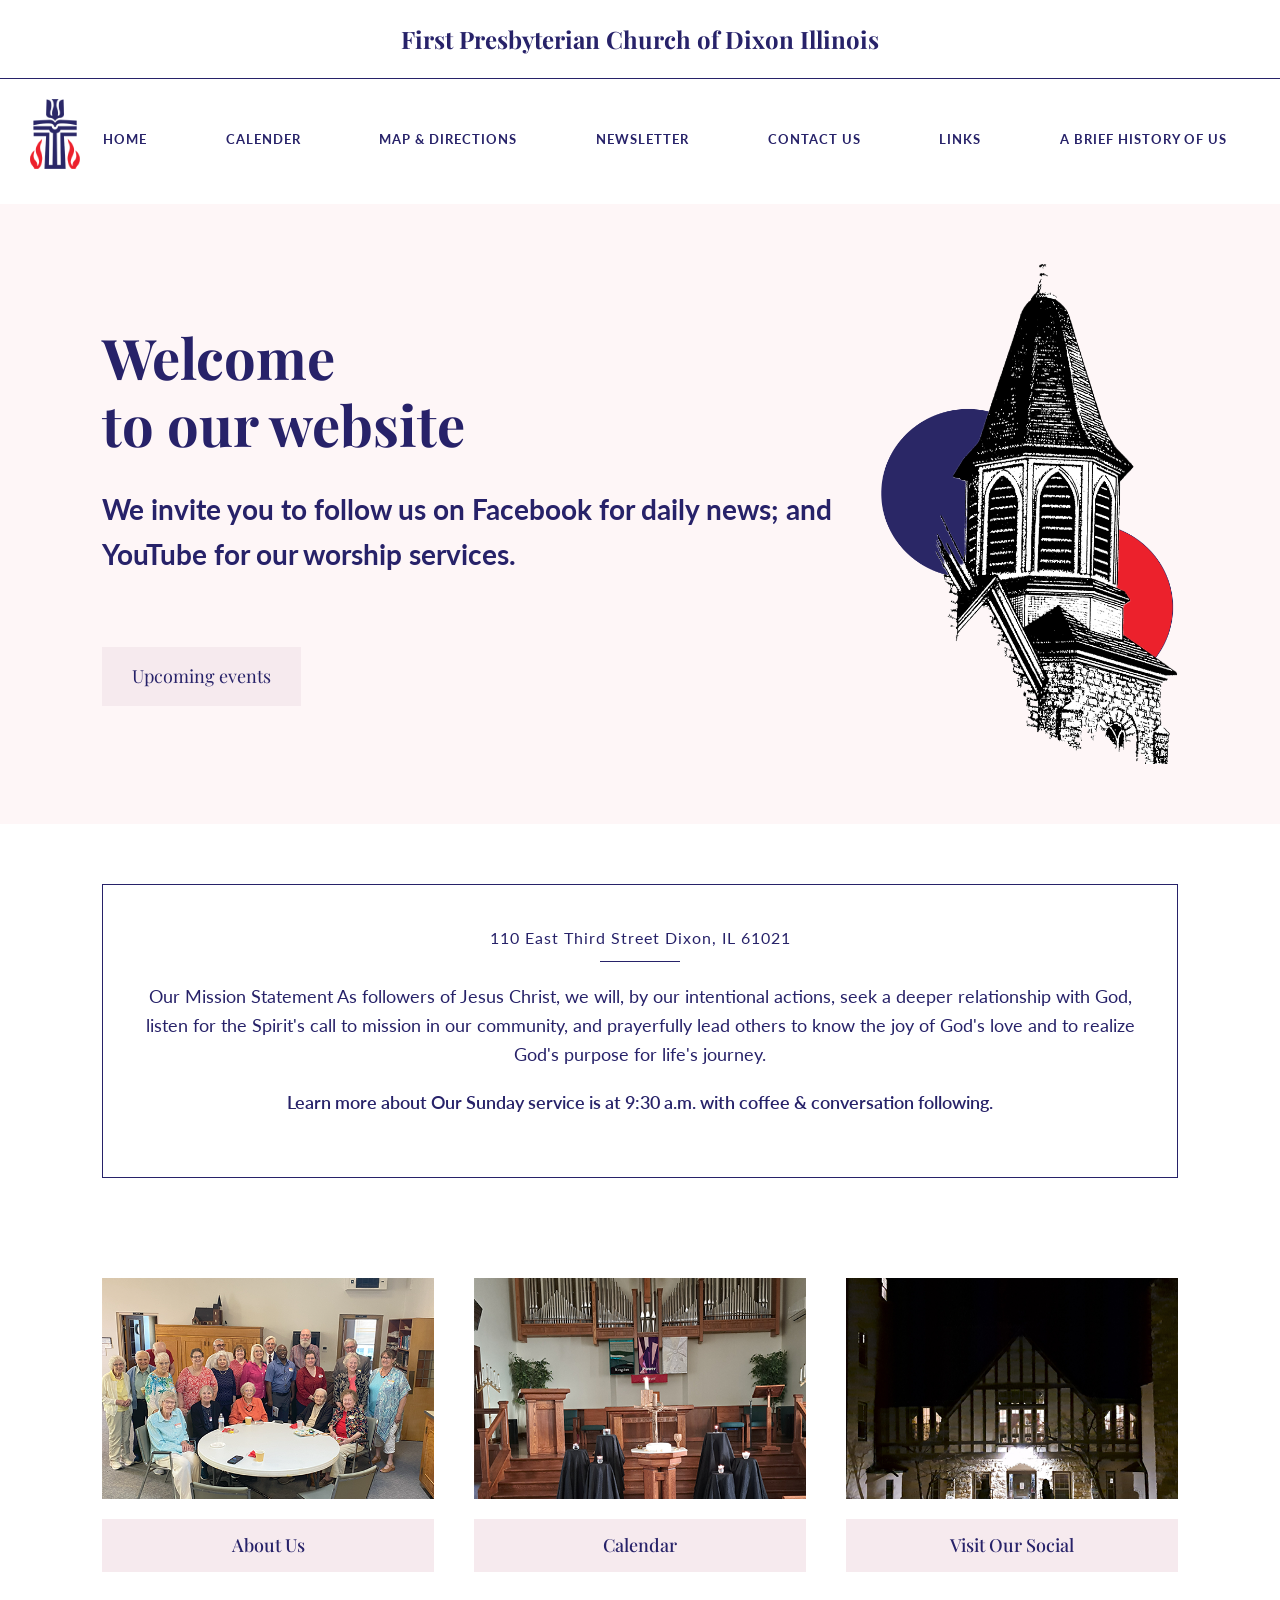
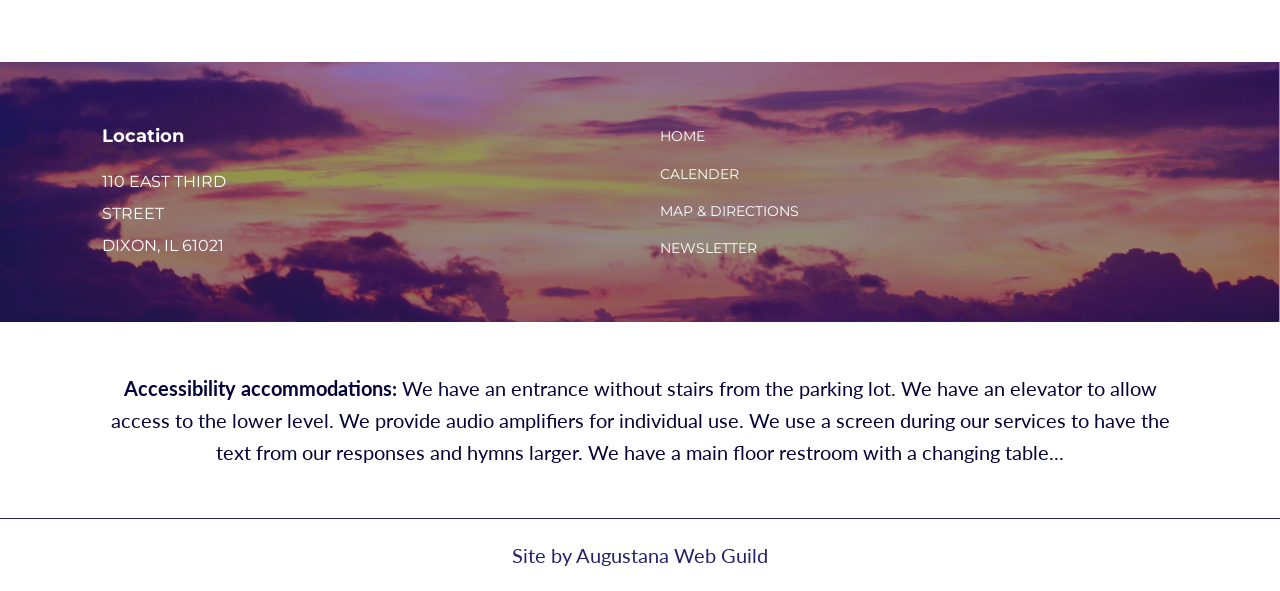
<file: index.html>
<!DOCTYPE html PUBLIC "-//W3C//DTD XHTML 1.0 Transitional//EN" "http://www.w3.org/TR/xhtml1/DTD/xhtml1-transitional.dtd">
<html xmlns="http://www.w3.org/1999/xhtml">
  <head>
    <meta http-equiv="Content-Type" content="text/html; charset=utf-8" />
    <title>First Presbyterian Church of Dixon Illinois</title>

    <link rel="preconnect" href="https://fonts.googleapis.com" />
    <link rel="preconnect" href="https://fonts.gstatic.com" crossorigin />
    <link
      href="https://fonts.googleapis.com/css2?family=Lato:ital,wght@0,100;0,300;0,400;0,700;0,900;1,100;1,300;1,400;1,700;1,900&family=Montserrat:ital,wght@0,100..900;1,100..900&family=Playfair+Display:ital,wght@0,400..900;1,400..900&display=swap"
      rel="stylesheet"
    />

    <link
      href="ResponsiveTopNavDropdown.css"
      rel="stylesheet"
      type="text/css"
    />
    <link href="style.css" rel="stylesheet" type="text/css" />

    <meta name="viewport" content="width=device-width, initial-scale=1.0" />
    <script src="https://ajax.googleapis.com/ajax/libs/jquery/3.5.1/jquery.min.js"></script>
    <script src="doubletaptogo.min.js" type="text/javascript"></script>
    <!--[if IE]>
      <script src="picturefill.min.js" async="async"></script>
    <![endif]-->
    <!--[if lt IE 9]>
      <script src="dist/html5shiv.js"></script>
    <![endif]-->
  </head>

  <body>
    <div class="container">
      <header class="header">
        <div class="top-bar">
          <h1>First Presbyterian Church of Dixon Illinois</h1>
        </div>

        <nav id="nav">
          <a href="#nav" title="Show navigation">
            <img src="images/hamburger.png" valign="middle" alt="menu icon" />
            Menu
          </a>
          <a href="#" title="Hide navigation">
            <img src="images/hamburger.png" valign="middle" alt="menu icon" />
            Menu
          </a>
          <img
            src="images/cross-icon.png"
            valign="middle"
            alt="church logo"
            class="menu-icon"
          />
          <ul>
            <li><a href="index.html">HOME</a></li>
            <li><a href="calendar.html">CALENDER</a></li>
            <li><a href="map.html">MAP & DIRECTIONS</a></li>
            <li><a href="newsletter.html">NEWSLETTER</a></li>
            <li><a href="contact.html">CONTACT US</a></li>
            <li><a href="links.html">LINKS</a></li>
            <li><a href="history.html">A BRIEF HISTORY OF US</a></li>
          </ul>
          <script>
            $(function () {
              $("#nav li:has(ul)").doubleTapToGo();
            });
          </script>
        </nav>
      </header>

      <main>
        <section class="hero">
          <div class="hero-text">
            <h2>Welcome</h2>
            <h2>to our website</h2>
            <p>
              We invite you to follow us on Facebook for daily news; and YouTube
              for our worship services.
            </p>
            <a href="calendar.html" class="button">Upcoming events</a>
          </div>

          <img
            src="images/steeple-hero.png"
            alt="Church steeple illustration"
            class="hero-image"
          />
        </section>

        <section class="mission">
          <h3>110 East Third Street Dixon, IL 61021</h3>
          <hr />
          <p>
            Our Mission Statement As followers of Jesus Christ, we will, by our
            intentional actions, seek a deeper relationship with God, listen for
            the Spirit's call to mission in our community, and prayerfully lead
            others to know the joy of God's love and to realize God's purpose
            for life's journey.
          </p>
          <p class="service-info">
            Learn more about Our Sunday service is at 9:30 a.m. with coffee &
            conversation following.
          </p>
        </section>

        <section class="highlights">
          <div class="card">
            <img src="images/about-us-pic.png" alt="Group of church members" />
            <a href="aboutus.html" class="card-link">About Us</a>
          </div>

          <div class="card">
            <img src="images/calendar-photo.png" alt="Church interior" />
            <a href="calendar.html" class="card-link">Calendar</a>
          </div>

          <div class="card">
            <img
              src="images/visit-our-social-pic.png"
              alt="Church building at night"
            />
            <a href="social.html" class="card-link">Visit Our Social</a>
          </div>
        </section>
      </main>

      <footer class="footer">
        <div class="footer-content">
          <h2>Location</h2>
          <p>110 EAST THIRD</p>
          <p>STREET</p>
          <p>DIXON, IL 61021</p>
        </div>

        <ul>
          <li><a href="index.html">HOME</a></li>
          <li><a href="calendar.html">CALENDER</a></li>
          <li><a href="map.html">MAP & DIRECTIONS</a></li>
          <li><a href="newsletter.html">NEWSLETTER</a></li>
        </ul>
      </footer>

      <section class="accessibility">
        <p>
          <strong>Accessibility accommodations:</strong> We have an entrance
          without stairs from the parking lot. We have an elevator to allow
          access to the lower level. We provide audio amplifiers for individual
          use. We use a screen during our services to have the text from our
          responses and hymns larger. We have a main floor restroom with a
          changing table...
        </p>
      </section>
      <div class="web-guild">
        <p>Site by Augustana Web Guild</p>
      </div>
    </div>
    <!--end container-->
  </body>
</html>
</file>
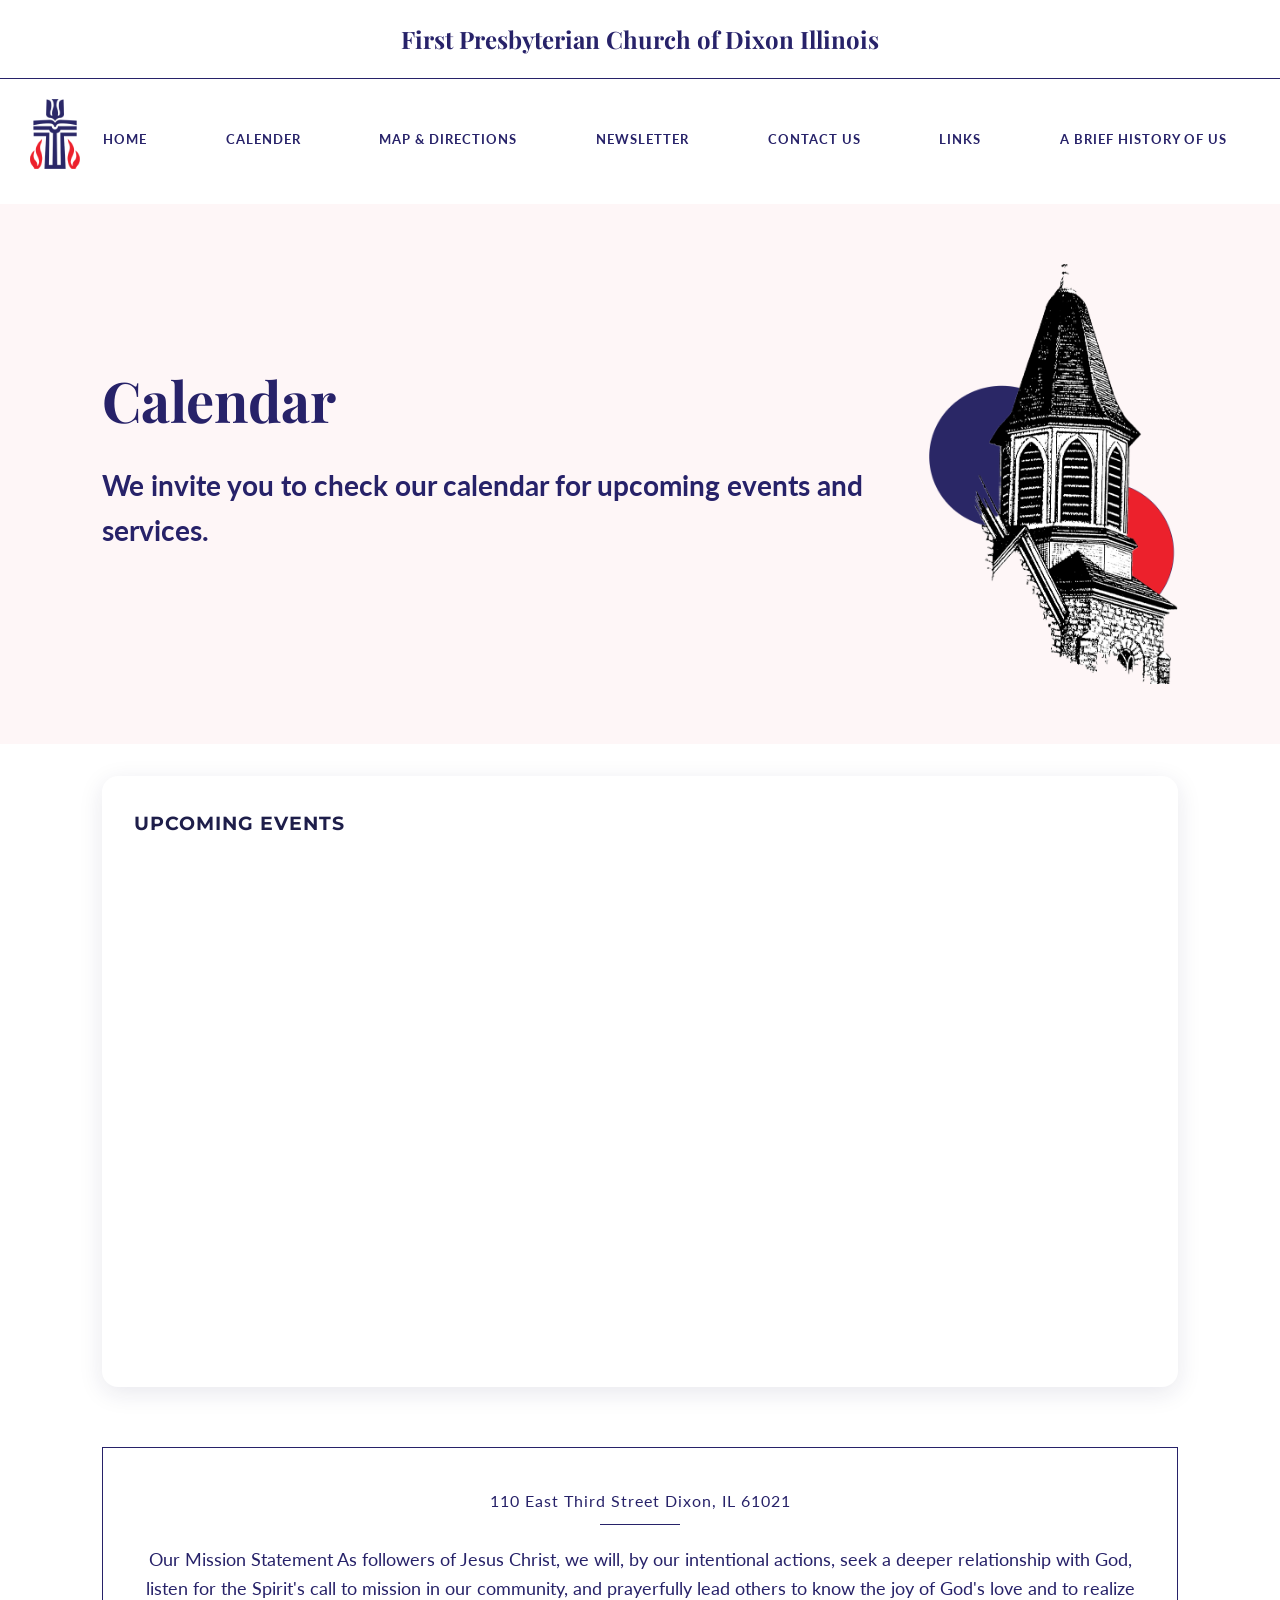
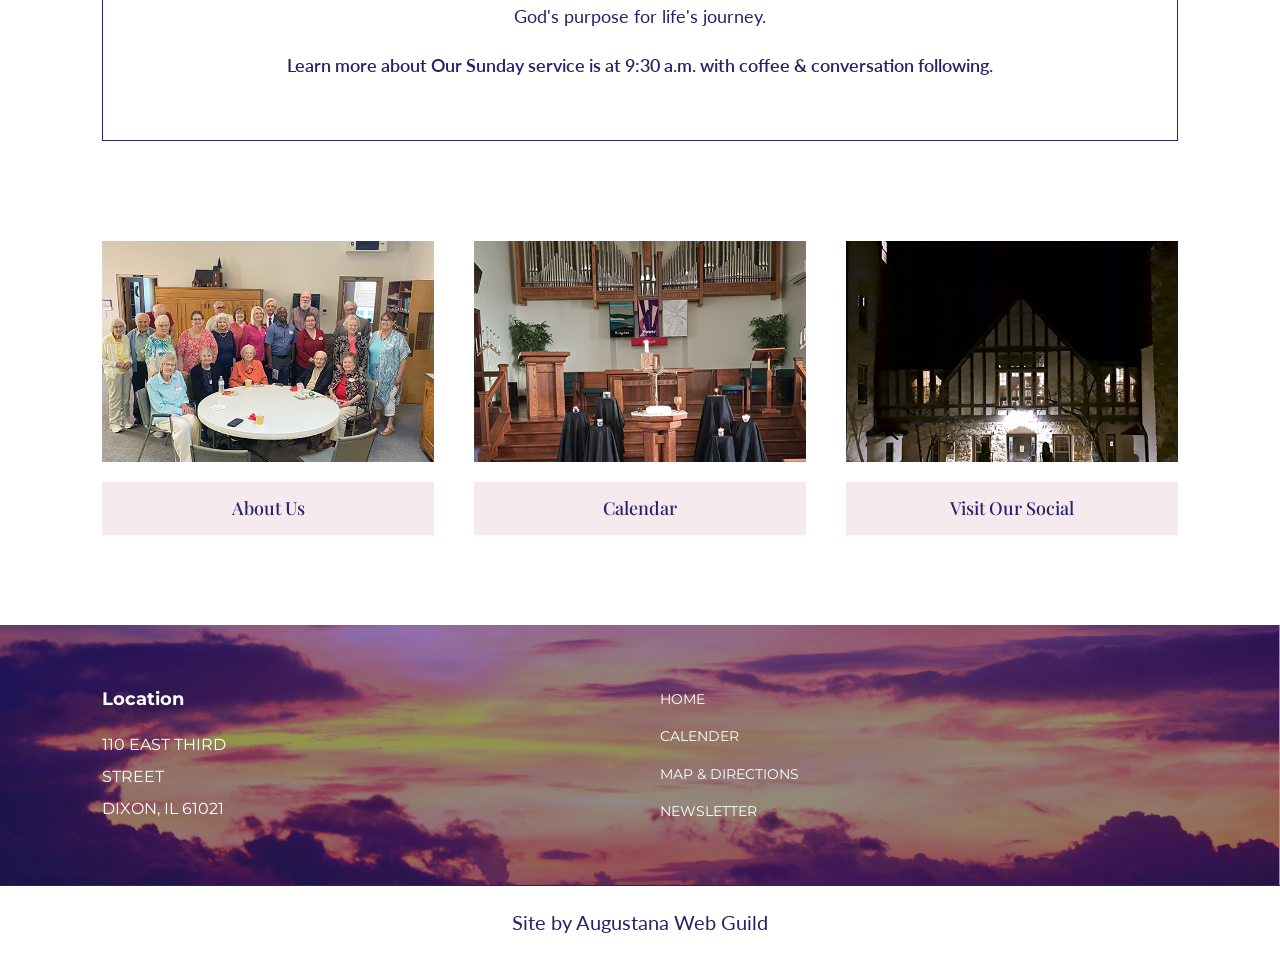
<file: calendar.html>
<!DOCTYPE html PUBLIC "-//W3C//DTD XHTML 1.0 Transitional//EN" "http://www.w3.org/TR/xhtml1/DTD/xhtml1-transitional.dtd">
<html xmlns="http://www.w3.org/1999/xhtml">
  <head>
    <meta http-equiv="Content-Type" content="text/html; charset=utf-8" />
    <title>First Presbyterian Church of Dixon Illinois</title>

    <link rel="preconnect" href="https://fonts.googleapis.com" />
    <link rel="preconnect" href="https://fonts.gstatic.com" crossorigin />
    <link
      href="https://fonts.googleapis.com/css2?family=Lato:ital,wght@0,100;0,300;0,400;0,700;0,900;1,100;1,300;1,400;1,700;1,900&family=Montserrat:ital,wght@0,100..900;1,100..900&family=Playfair+Display:ital,wght@0,400..900;1,400..900&display=swap"
      rel="stylesheet"
    />

    <link
      href="ResponsiveTopNavDropdown.css"
      rel="stylesheet"
      type="text/css"
    />
    <link href="style.css" rel="stylesheet" type="text/css" />

    <meta name="viewport" content="width=device-width, initial-scale=1.0" />
    <script src="https://ajax.googleapis.com/ajax/libs/jquery/3.5.1/jquery.min.js"></script>
    <script src="doubletaptogo.min.js" type="text/javascript"></script>
    <!--[if IE]>
      <script src="picturefill.min.js" async="async"></script>
    <![endif]-->
    <!--[if lt IE 9]>
      <script src="dist/html5shiv.js"></script>
    <![endif]-->
  </head>

  <body>
    <div class="container">
      <header class="header">
        <div class="top-bar">
          <h1>First Presbyterian Church of Dixon Illinois</h1>
        </div>

        <nav id="nav">
          <a href="#nav" title="Show navigation">
            <img src="images/hamburger.png" valign="middle" alt="menu icon" />
            Menu
          </a>
          <a href="#" title="Hide navigation">
            <img src="images/hamburger.png" valign="middle" alt="menu icon" />
            Menu
          </a>
          <img
            src="images/cross-icon.png"
            valign="middle"
            alt="church logo"
            class="menu-icon"
          />
          <ul>
            <li><a href="index.html">HOME</a></li>
            <li><a href="calendar.html">CALENDER</a></li>
            <li><a href="map.html">MAP & DIRECTIONS</a></li>
            <li><a href="newsletter.html">NEWSLETTER</a></li>
            <li><a href="contact.html">CONTACT US</a></li>
            <li><a href="links.html">LINKS</a></li>
            <li><a href="history.html">A BRIEF HISTORY OF US</a></li>
          </ul>
          <script>
            $(function () {
              $("#nav li:has(ul)").doubleTapToGo();
            });
          </script>
        </nav>
      </header>

      <!------changes start from here--------->
      <main>
        <section class="hero contact-hero">
          <div class="hero-text">
            <h2>Calendar</h2>
            <p>
              We invite you to check our calendar for upcoming events and
              services.
            </p>
          </div>

          <img
            src="images/steeple-hero.png"
            alt="Church steeple illustration"
            class="hero-image contact-hero-image"
          />
        </section>

        <section class="calendar-section">
          <div class="calendar-container">
            <h3>Upcoming Events</h3>
            <iframe
              src="https://calendar.google.com/calendar/embed?src=fpcdixonpastor%40gmail.com&ctz=America%2FChicago"
              style="border: 0"
              width="800"
              height="600"
              frameborder="0"
              scrolling="no"
            >
            </iframe>
          </div>
        </section>

        <section class="mission">
          <h3>110 East Third Street Dixon, IL 61021</h3>
          <hr />
          <p>
            Our Mission Statement As followers of Jesus Christ, we will, by our
            intentional actions, seek a deeper relationship with God, listen for
            the Spirit's call to mission in our community, and prayerfully lead
            others to know the joy of God's love and to realize God's purpose
            for life's journey.
          </p>
          <p class="service-info">
            Learn more about Our Sunday service is at 9:30 a.m. with coffee &
            conversation following.
          </p>
        </section>

        <section class="highlights">
          <div class="card">
            <img src="images/about-us-pic.png" alt="Group of church members" />
            <a href="aboutus.html" class="card-link">About Us</a>
          </div>

          <div class="card">
            <img src="images/calendar-photo.png" alt="Church interior" />
            <a href="calendar.html" class="card-link">Calendar</a>
          </div>

          <div class="card">
            <img
              src="images/visit-our-social-pic.png"
              alt="Church building at night"
            />
            <a href="social.html" class="card-link">Visit Our Social</a>
          </div>
        </section>
      </main>

      <footer class="footer">
        <div class="footer-content">
          <h2>Location</h2>
          <p>110 EAST THIRD</p>
          <p>STREET</p>
          <p>DIXON, IL 61021</p>
        </div>

        <ul>
          <li><a href="index.html">HOME</a></li>
          <li><a href="calendar.html">CALENDER</a></li>
          <li><a href="map.html">MAP & DIRECTIONS</a></li>
          <li><a href="newsletter.html">NEWSLETTER</a></li>
        </ul>
      </footer>

      <div class="web-guild">
        <p>Site by Augustana Web Guild</p>
      </div>
    </div>
    <!--end container-->
  </body>
</html>
</file>
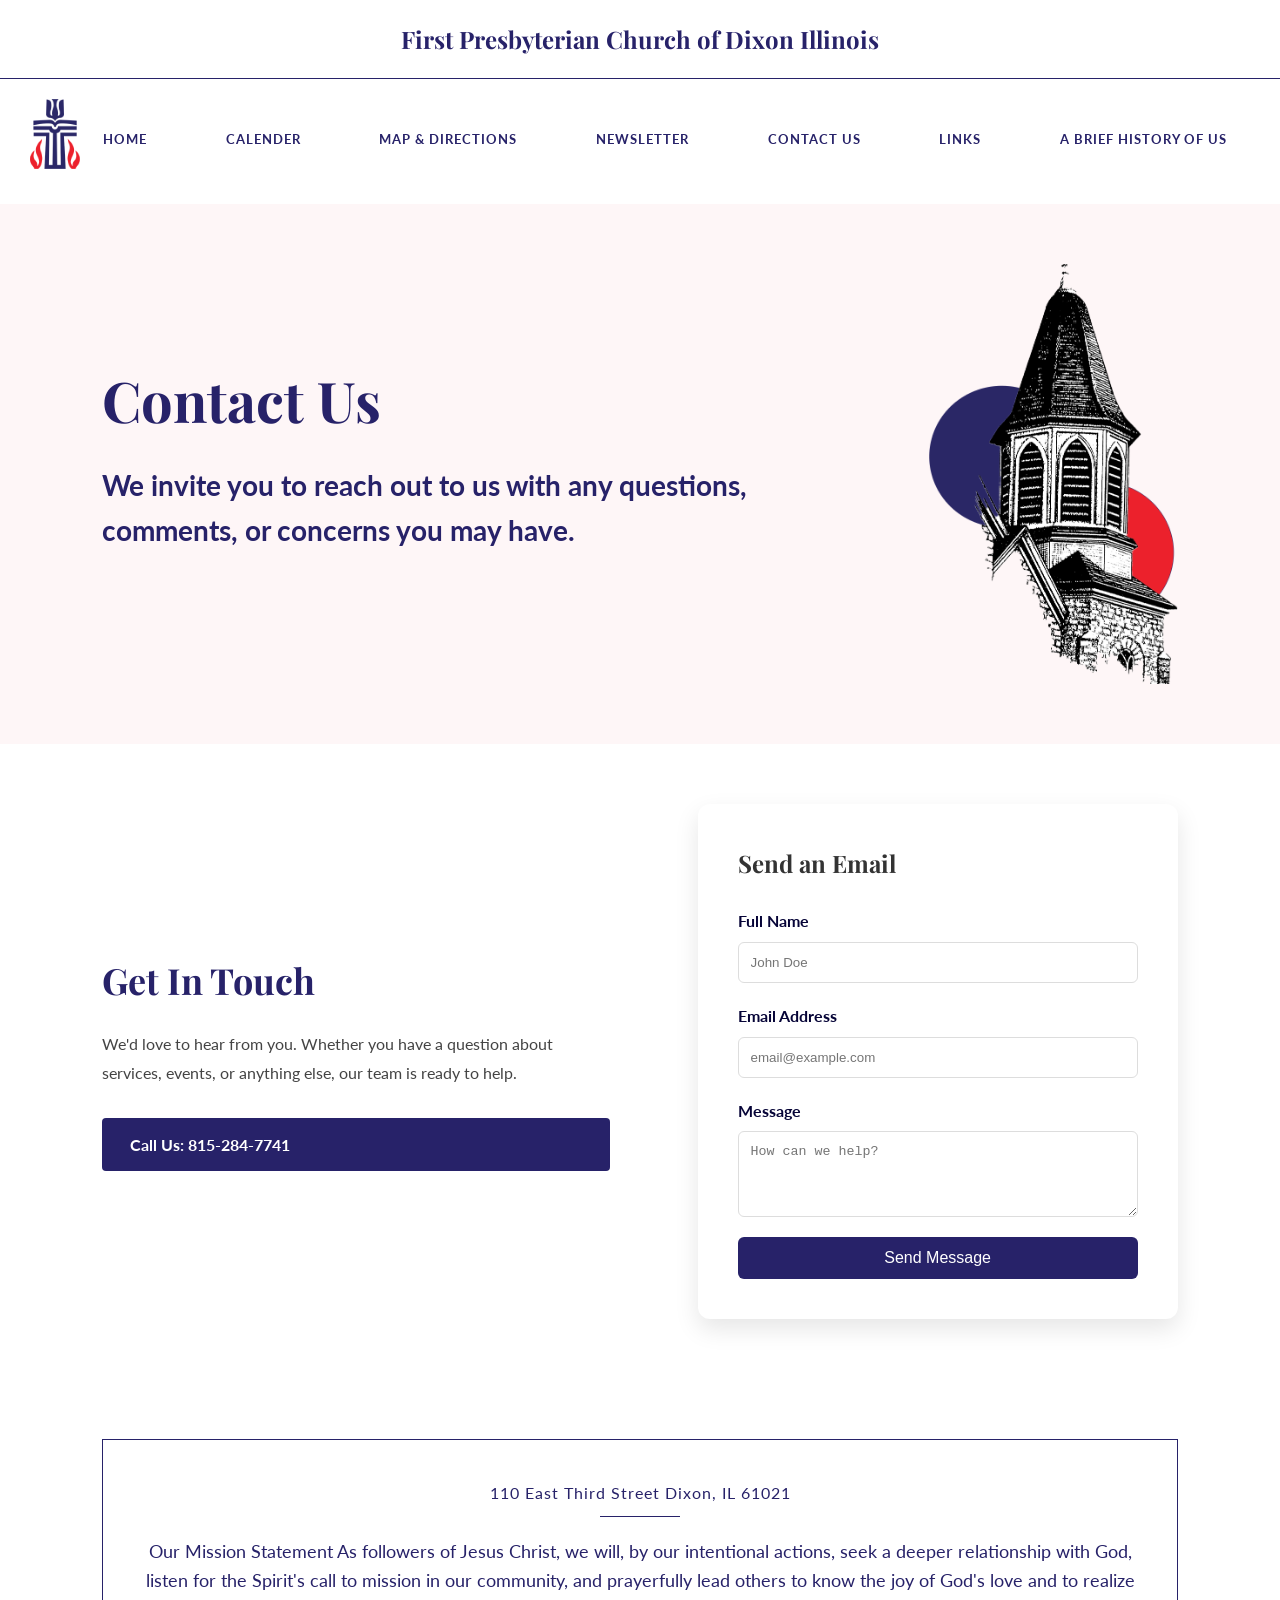
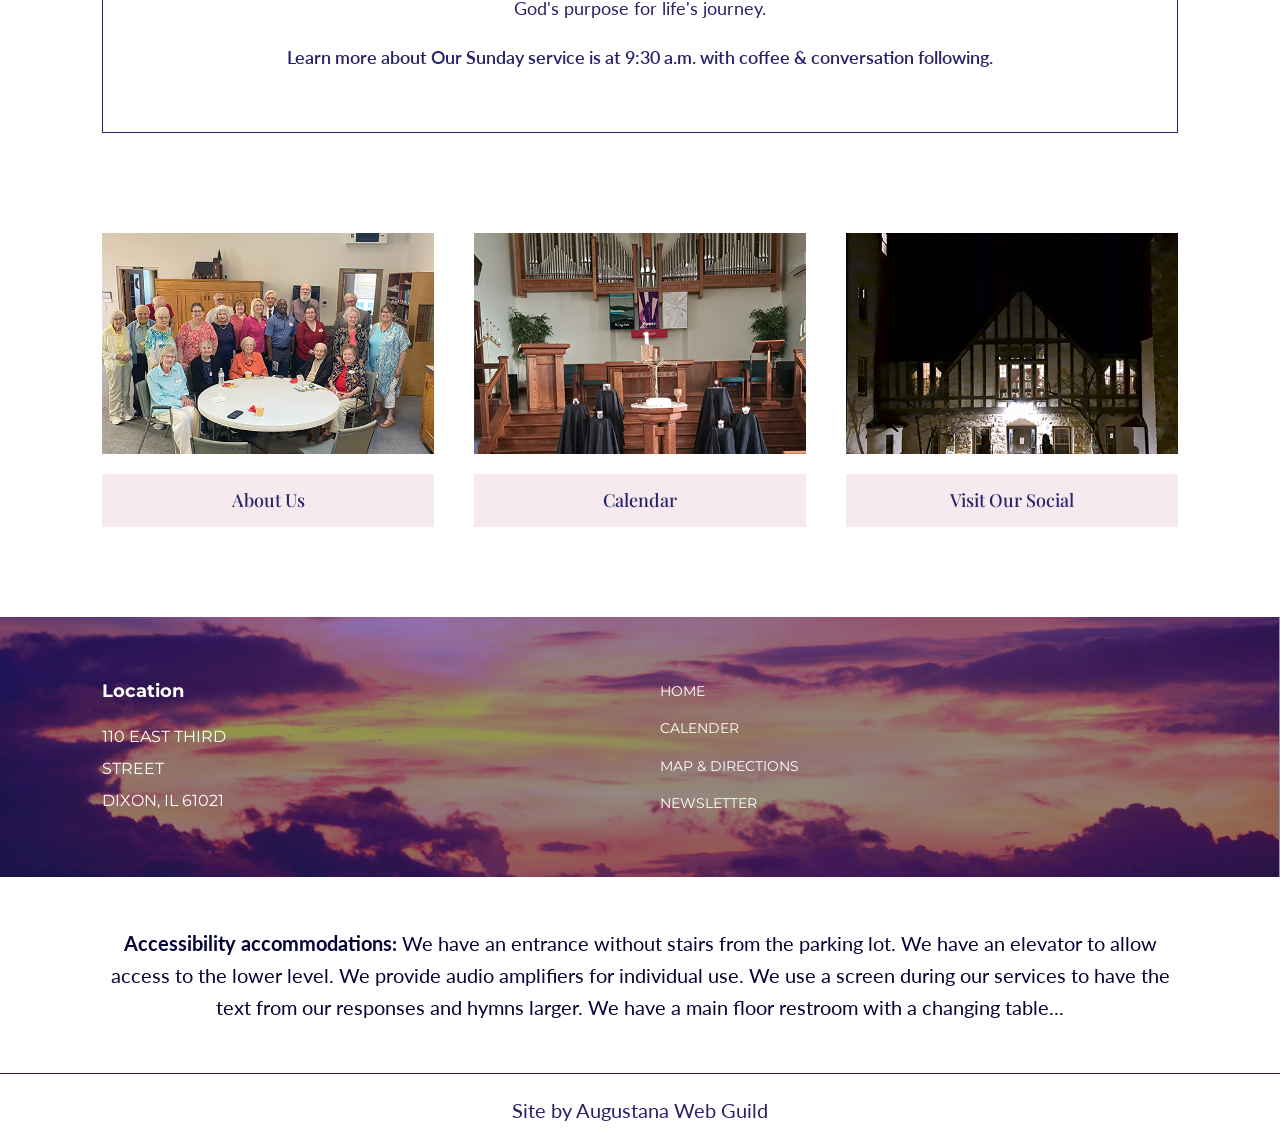
<file: contact.html>
<!DOCTYPE html PUBLIC "-//W3C//DTD XHTML 1.0 Transitional//EN" "http://www.w3.org/TR/xhtml1/DTD/xhtml1-transitional.dtd">
<html xmlns="http://www.w3.org/1999/xhtml">
  <head>
    <meta http-equiv="Content-Type" content="text/html; charset=utf-8" />
    <title>First Presbyterian Church of Dixon Illinois</title>

    <link rel="preconnect" href="https://fonts.googleapis.com" />
    <link rel="preconnect" href="https://fonts.gstatic.com" crossorigin />
    <link
      href="https://fonts.googleapis.com/css2?family=Lato:ital,wght@0,100;0,300;0,400;0,700;0,900;1,100;1,300;1,400;1,700;1,900&family=Montserrat:ital,wght@0,100..900;1,100..900&family=Playfair+Display:ital,wght@0,400..900;1,400..900&display=swap"
      rel="stylesheet"
    />

    <link
      href="ResponsiveTopNavDropdown.css"
      rel="stylesheet"
      type="text/css"
    />
    <link href="style.css" rel="stylesheet" type="text/css" />

    <meta name="viewport" content="width=device-width, initial-scale=1.0" />
    <script src="https://ajax.googleapis.com/ajax/libs/jquery/3.5.1/jquery.min.js"></script>
    <script src="doubletaptogo.min.js" type="text/javascript"></script>
    <!--[if IE]>
      <script src="picturefill.min.js" async="async"></script>
    <![endif]-->
    <!--[if lt IE 9]>
      <script src="dist/html5shiv.js"></script>
    <![endif]-->
  </head>

  <body>
    <div class="container">
      <header class="header">
        <div class="top-bar">
          <h1>First Presbyterian Church of Dixon Illinois</h1>
        </div>

        <nav id="nav">
          <a href="#nav" title="Show navigation">
            <img src="images/hamburger.png" valign="middle" alt="menu icon" />
            Menu
          </a>
          <a href="#" title="Hide navigation">
            <img src="images/hamburger.png" valign="middle" alt="menu icon" />
            Menu
          </a>
          <img
            src="images/cross-icon.png"
            valign="middle"
            alt="church logo"
            class="menu-icon"
          />
          <ul>
            <li><a href="index.html">HOME</a></li>
            <li><a href="calendar.html">CALENDER</a></li>
            <li><a href="map.html">MAP & DIRECTIONS</a></li>
            <li><a href="newsletter.html">NEWSLETTER</a></li>
            <li><a href="contact.html">CONTACT US</a></li>
            <li><a href="links.html">LINKS</a></li>
            <li><a href="history.html">A BRIEF HISTORY OF US</a></li>
          </ul>
          <script>
            $(function () {
              $("#nav li:has(ul)").doubleTapToGo();
            });
          </script>
        </nav>
      </header>

      <!------changes start from here--------->
      <main>
        <section class="hero contact-hero">
          <div class="hero-text">
            <h2>Contact Us</h2>
            <p>
              We invite you to reach out to us with any questions, comments, or
              concerns you may have.
            </p>
          </div>

          <img
            src="images/steeple-hero.png"
            alt="Church steeple illustration"
            class="hero-image contact-hero-image"
          />
        </section>

        <section class="contact-section">
          <div class="contact-left">
            <h2>Get In Touch</h2>
            <p>
              We'd love to hear from you. Whether you have a question about
              services, events, or anything else, our team is ready to help.
            </p>
            <a href="tel:+18152847741" class="call-btn">
              <i class="fa fa-phone"></i> Call Us: 815-284-7741
            </a>
          </div>

          <div class="contact-card">
            <h2>Send an Email</h2>
            <br />

            <form action="#" method="POST">
              <div class="form-group">
                <label for="name">Full Name</label>
                <input
                  type="text"
                  id="name"
                  name="name"
                  placeholder="John Doe"
                  required
                />
              </div>

              <div class="form-group">
                <label for="email">Email Address</label>
                <input
                  type="email"
                  id="email"
                  name="email"
                  placeholder="email@example.com"
                  required
                />
              </div>

              <div class="form-group">
                <label for="message">Message</label>
                <textarea
                  id="message"
                  name="message"
                  rows="4"
                  placeholder="How can we help?"
                ></textarea>
              </div>

              <button type="submit" class="submit-btn">Send Message</button>
            </form>
          </div>
        </section>

        <section class="mission">
          <h3>110 East Third Street Dixon, IL 61021</h3>
          <hr />
          <p>
            Our Mission Statement As followers of Jesus Christ, we will, by our
            intentional actions, seek a deeper relationship with God, listen for
            the Spirit's call to mission in our community, and prayerfully lead
            others to know the joy of God's love and to realize God's purpose
            for life's journey.
          </p>
          <p class="service-info">
            Learn more about Our Sunday service is at 9:30 a.m. with coffee &
            conversation following.
          </p>
        </section>

        <section class="highlights">
          <div class="card">
            <img src="images/about-us-pic.png" alt="Group of church members" />
            <a href="aboutus.html" class="card-link">About Us</a>
          </div>

          <div class="card">
            <img src="images/calendar-photo.png" alt="Church interior" />
            <a href="calendar.html" class="card-link">Calendar</a>
          </div>

          <div class="card">
            <img
              src="images/visit-our-social-pic.png"
              alt="Church building at night"
            />
            <a href="social.html" class="card-link">Visit Our Social</a>
          </div>
        </section>
      </main>

      <footer class="footer">
        <div class="footer-content">
          <h2>Location</h2>
          <p>110 EAST THIRD</p>
          <p>STREET</p>
          <p>DIXON, IL 61021</p>
        </div>

        <ul>
          <li><a href="index.html">HOME</a></li>
          <li><a href="calendar.html">CALENDER</a></li>
          <li><a href="map.html">MAP & DIRECTIONS</a></li>
          <li><a href="newsletter.html">NEWSLETTER</a></li>
        </ul>
      </footer>

      <section class="accessibility">
        <p>
          <strong>Accessibility accommodations:</strong> We have an entrance
          without stairs from the parking lot. We have an elevator to allow
          access to the lower level. We provide audio amplifiers for individual
          use. We use a screen during our services to have the text from our
          responses and hymns larger. We have a main floor restroom with a
          changing table...
        </p>
      </section>
      <div class="web-guild">
        <p>Site by Augustana Web Guild</p>
      </div>
    </div>
    <!--end container-->
  </body>
</html>
</file>
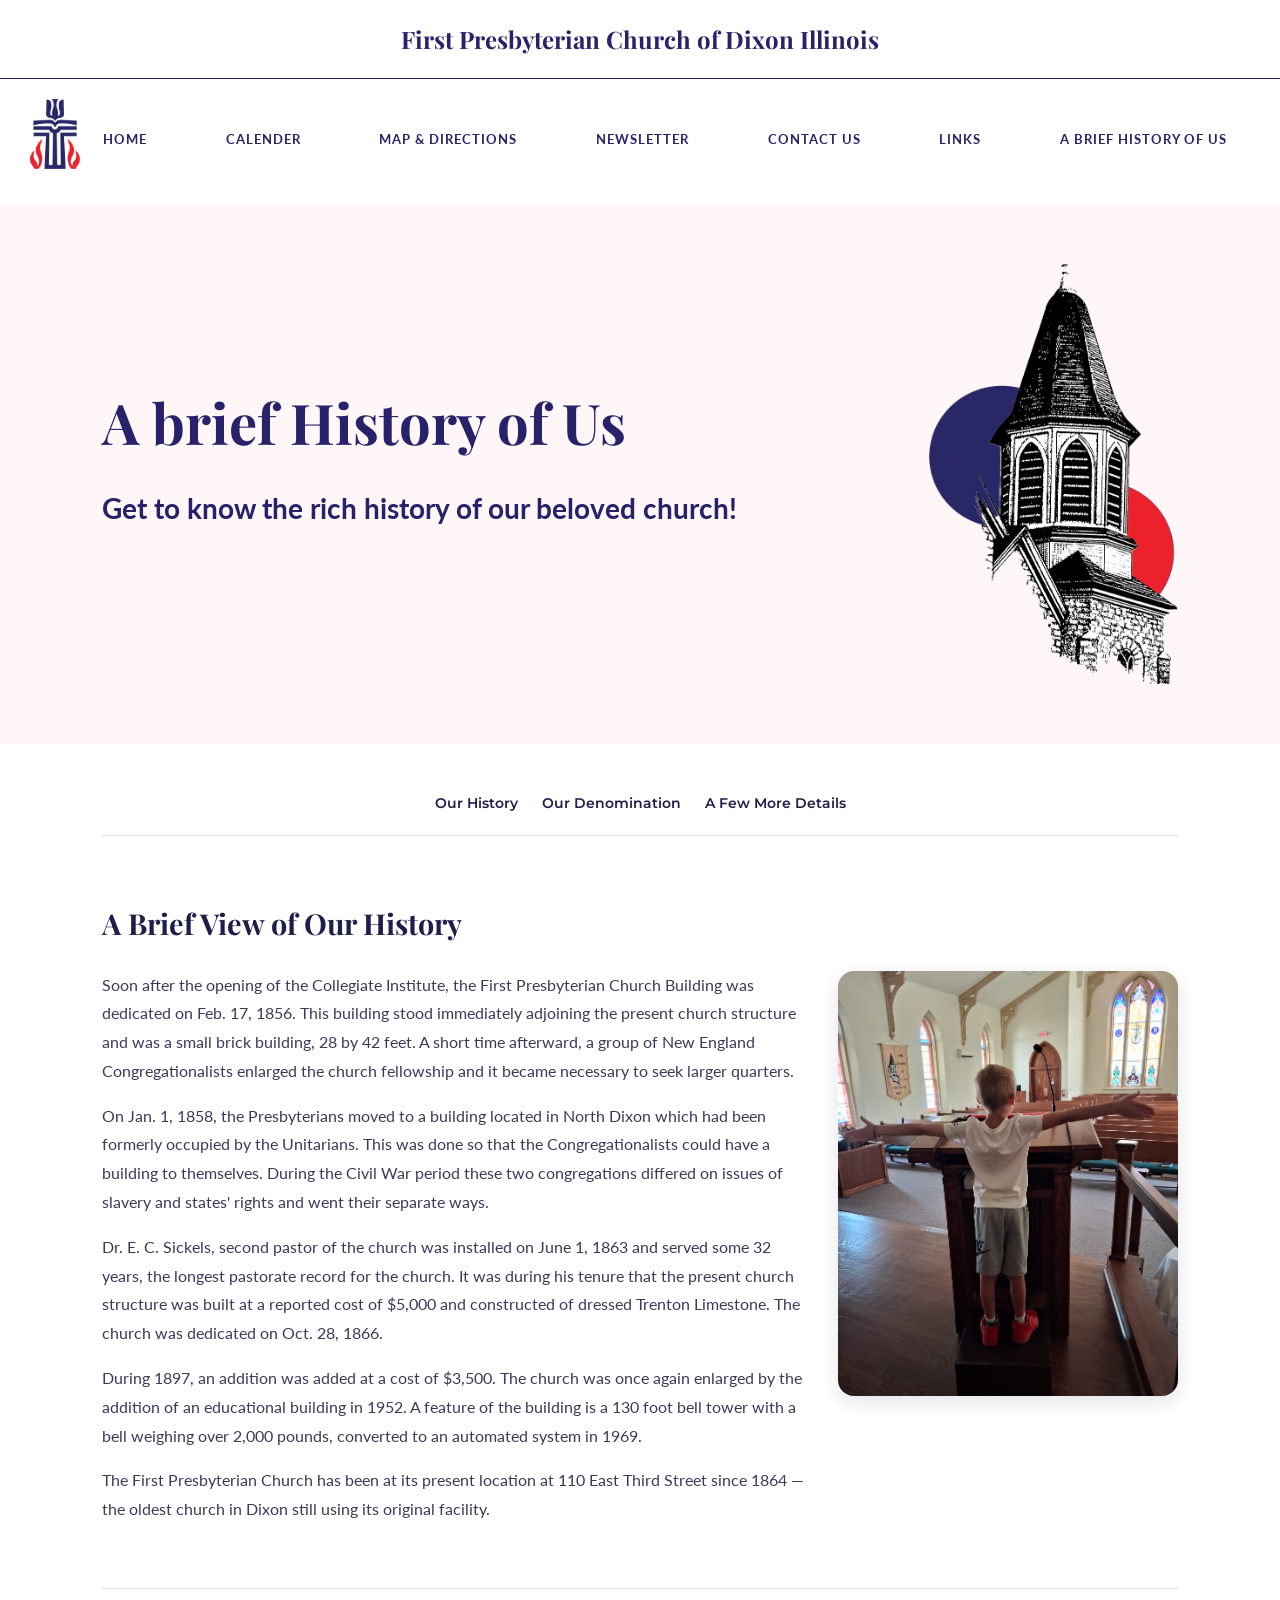
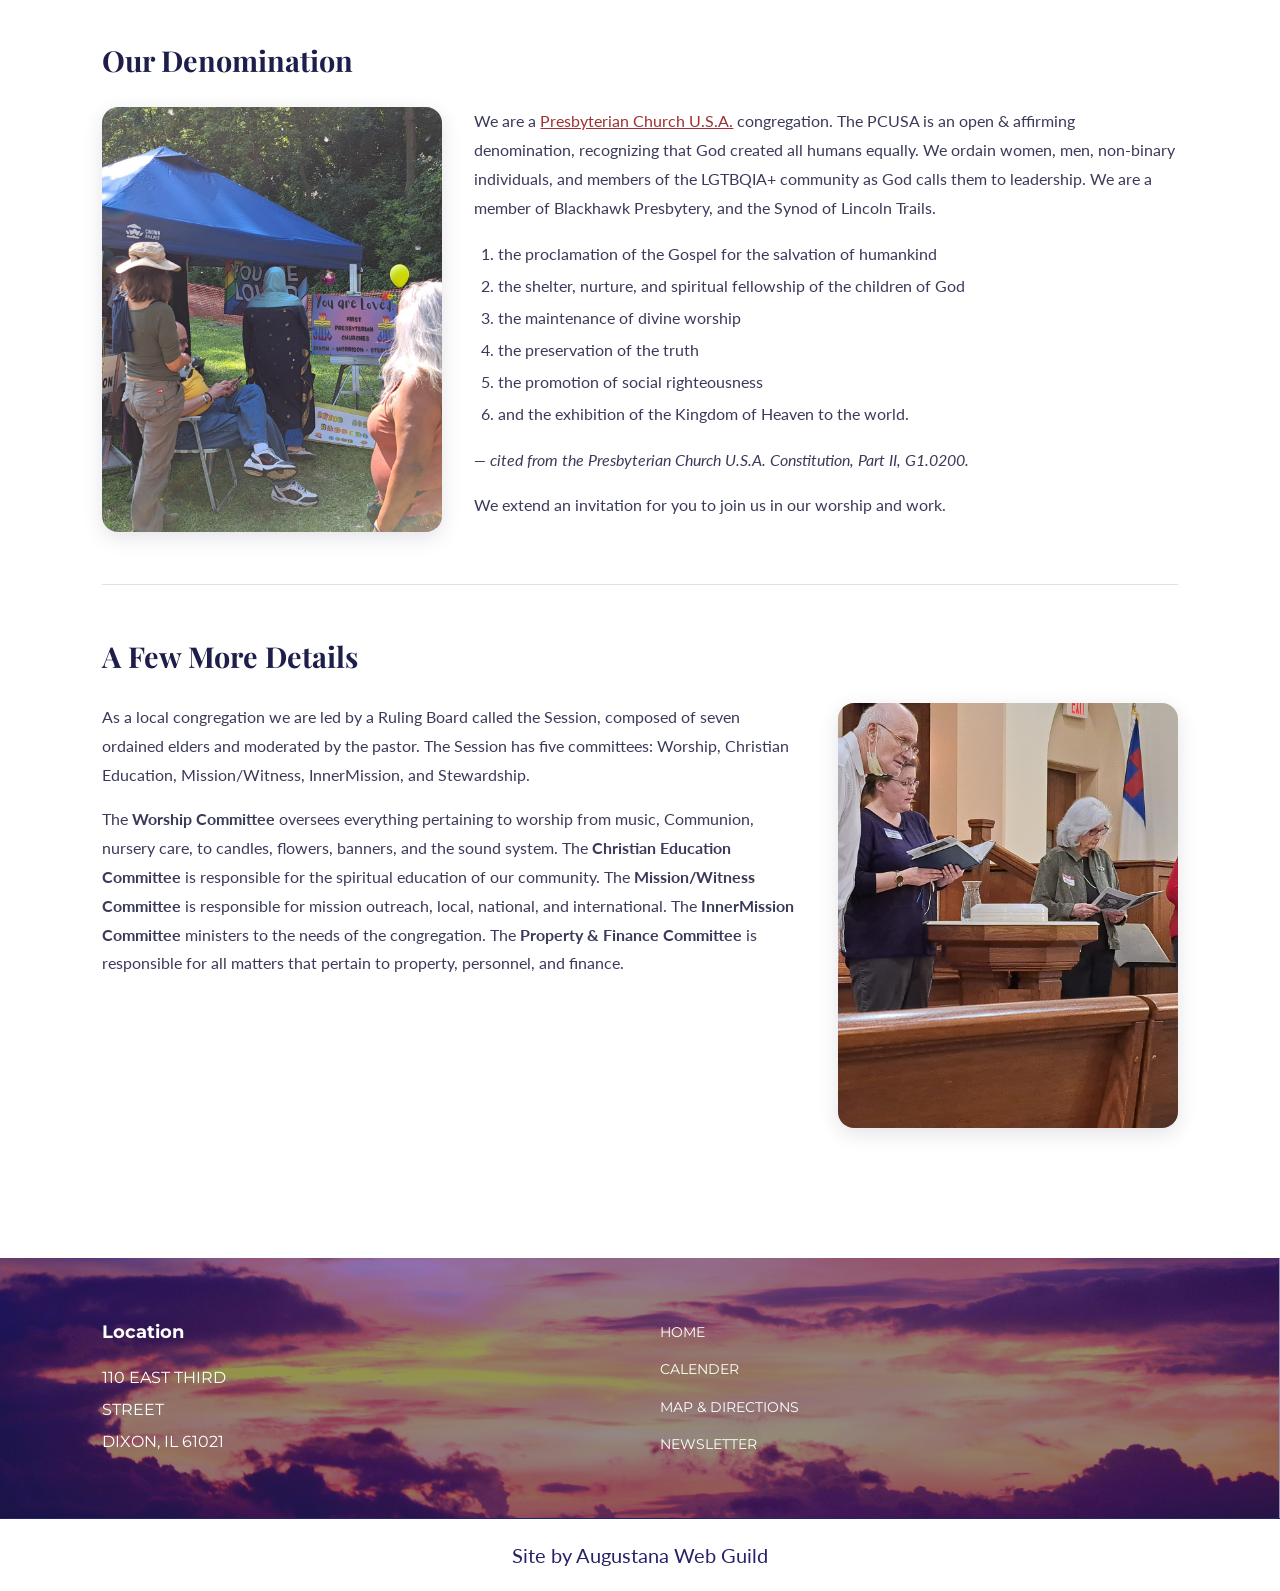
<file: history.html>
<!DOCTYPE html PUBLIC "-//W3C//DTD XHTML 1.0 Transitional//EN" "http://www.w3.org/TR/xhtml1/DTD/xhtml1-transitional.dtd">
<html xmlns="http://www.w3.org/1999/xhtml">
  <head>
    <meta http-equiv="Content-Type" content="text/html; charset=utf-8" />
    <title>First Presbyterian Church of Dixon Illinois</title>

    <link rel="preconnect" href="https://fonts.googleapis.com" />
    <link rel="preconnect" href="https://fonts.gstatic.com" crossorigin />
    <link
      href="https://fonts.googleapis.com/css2?family=Lato:ital,wght@0,100;0,300;0,400;0,700;0,900;1,100;1,300;1,400;1,700;1,900&family=Montserrat:ital,wght@0,100..900;1,100..900&family=Playfair+Display:ital,wght@0,400..900;1,400..900&display=swap"
      rel="stylesheet"
    />

    <link
      href="ResponsiveTopNavDropdown.css"
      rel="stylesheet"
      type="text/css"
    />
    <link href="style.css" rel="stylesheet" type="text/css" />

    <meta name="viewport" content="width=device-width, initial-scale=1.0" />
    <script src="https://ajax.googleapis.com/ajax/libs/jquery/3.5.1/jquery.min.js"></script>
    <script src="doubletaptogo.min.js" type="text/javascript"></script>
    <!--[if IE]>
      <script src="picturefill.min.js" async="async"></script>
    <![endif]-->
    <!--[if lt IE 9]>
      <script src="dist/html5shiv.js"></script>
    <![endif]-->
  </head>

  <body>
    <div class="container">
      <header class="header">
        <div class="top-bar">
          <h1>First Presbyterian Church of Dixon Illinois</h1>
        </div>

        <nav id="nav">
          <a href="#nav" title="Show navigation">
            <img src="images/hamburger.png" valign="middle" alt="menu icon" />
            Menu
          </a>
          <a href="#" title="Hide navigation">
            <img src="images/hamburger.png" valign="middle" alt="menu icon" />
            Menu
          </a>
           <img
              src="images/cross-icon.png"
              valign="middle"
              alt="church logo"
              class="menu-icon"
            />
          <ul>
            <li><a href="index.html">HOME</a></li>
            <li><a href="calendar.html">CALENDER</a></li>
            <li><a href="map.html">MAP & DIRECTIONS</a></li>
            <li><a href="newsletter.html">NEWSLETTER</a></li>
            <li><a href="contact.html">CONTACT US</a></li>
            <li><a href="links.html">LINKS</a></li>
            <li><a href="history.html">A BRIEF HISTORY OF US</a></li>
          </ul>
          <script>
            $(function () {
              $("#nav li:has(ul)").doubleTapToGo();
            });
          </script>
        </nav>
      </header>

      <!------changes start from here--------->
      <main>
        <section class="hero contact-hero">
          <div class="hero-text">
            <h2>A brief History of Us</h2>
            <p>Get to know the rich history of our beloved church!</p>
          </div>

          <img
            src="images/steeple-hero.png"
            alt="Church steeple illustration"
            class="hero-image contact-hero-image"
          />
        </section>

        <section class="history-section">
          <!-- Quick Nav -->
          <div class="quick-nav">
            <a href="#history">Our History</a>
            <a href="#denomination">Our Denomination</a>
            <a href="#details">A Few More Details</a>
          </div>

          <!-- Section 1 -->
          <section id="history" class="history-block">
            <h3>A Brief View of Our History</h3>
            <div class="history-row row-right">
              <div class="history-text">
                <p>
                  Soon after the opening of the Collegiate Institute, the First
                  Presbyterian Church Building was dedicated on Feb. 17, 1856.
                  This building stood immediately adjoining the present church
                  structure and was a small brick building, 28 by 42 feet. A
                  short time afterward, a group of New England
                  Congregationalists enlarged the church fellowship and it
                  became necessary to seek larger quarters.
                </p>
                <p>
                  On Jan. 1, 1858, the Presbyterians moved to a building located
                  in North Dixon which had been formerly occupied by the
                  Unitarians. This was done so that the Congregationalists could
                  have a building to themselves. During the Civil War period
                  these two congregations differed on issues of slavery and
                  states' rights and went their separate ways.
                </p>
                <p>
                  Dr. E. C. Sickels, second pastor of the church was installed
                  on June 1, 1863 and served some 32 years, the longest
                  pastorate record for the church. It was during his tenure that
                  the present church structure was built at a reported cost of
                  $5,000 and constructed of dressed Trenton Limestone. The
                  church was dedicated on Oct. 28, 1866.
                </p>
                <p>
                  During 1897, an addition was added at a cost of $3,500. The
                  church was once again enlarged by the addition of an
                  educational building in 1952. A feature of the building is a
                  130 foot bell tower with a bell weighing over 2,000 pounds,
                  converted to an automated system in 1969.
                </p>
                <p>
                  The First Presbyterian Church has been at its present location
                  at 110 East Third Street since 1864 — the oldest church in
                  Dixon still using its original facility.
                </p>
              </div>
              <img
                src="images/history-side.jpg"
                alt="Church history photo"
                class="history-img"
              />
            </div>
          </section>

          <!-- Section 2 -->
          <section id="denomination" class="history-block">
            <h3>Our Denomination</h3>
            <div class="history-row row-left">
              <img
                src="images/history-side3.jpg"
                alt="Congregation photo"
                class="history-img"
              />
              <div class="history-text">
                <p>
                  We are a
                  <a href="http://www.pcusa.org/" target="_blank"
                    >Presbyterian Church U.S.A.</a
                  >
                  congregation. The PCUSA is an open & affirming denomination,
                  recognizing that God created all humans equally. We ordain
                  women, men, non-binary individuals, and members of the
                  LGTBQIA+ community as God calls them to leadership. We are a
                  member of Blackhawk Presbytery, and the Synod of Lincoln
                  Trails.
                </p>
                <ol class="denomination-list">
                  <li>
                    the proclamation of the Gospel for the salvation of
                    humankind
                  </li>
                  <li>
                    the shelter, nurture, and spiritual fellowship of the
                    children of God
                  </li>
                  <li>the maintenance of divine worship</li>
                  <li>the preservation of the truth</li>
                  <li>the promotion of social righteousness</li>
                  <li>
                    and the exhibition of the Kingdom of Heaven to the world.
                  </li>
                </ol>
                <p class="citation">
                  — cited from the Presbyterian Church U.S.A. Constitution, Part
                  II, G1.0200.
                </p>
                <p>
                  We extend an invitation for you to join us in our worship and
                  work.
                </p>
              </div>
            </div>
          </section>

          <!-- Section 3 -->
          <section id="details" class="history-block">
            <h3>A Few More Details</h3>
            <div class="history-row row-right">
              <div class="history-text">
                <p>
                  As a local congregation we are led by a Ruling Board called
                  the Session, composed of seven ordained elders and moderated
                  by the pastor. The Session has five committees: Worship,
                  Christian Education, Mission/Witness, InnerMission, and
                  Stewardship.
                </p>
                <p>
                  The <strong>Worship Committee</strong> oversees everything
                  pertaining to worship from music, Communion, nursery care, to
                  candles, flowers, banners, and the sound system. The
                  <strong>Christian Education Committee</strong> is responsible
                  for the spiritual education of our community. The
                  <strong>Mission/Witness Committee</strong> is responsible for
                  mission outreach, local, national, and international. The
                  <strong>InnerMission Committee</strong> ministers to the needs
                  of the congregation. The
                  <strong>Property & Finance Committee</strong> is responsible
                  for all matters that pertain to property, personnel, and
                  finance.
                </p>
              </div>
              <img
                src="images/history-side2.jpg"
                alt="Church committee photo"
                class="history-img"

              />
            </div>
          </section>
        </section>
    

      <footer class="footer">
        <div class="footer-content">
          <h2>Location</h2>
          <p>110 EAST THIRD</p>
          <p>STREET</p>
          <p>DIXON, IL 61021</p>
        </div>

        <ul>
          <li><a href="index.html">HOME</a></li>
          <li><a href="calendar.html">CALENDER</a></li>
          <li><a href="map.html">MAP & DIRECTIONS</a></li>
          <li><a href="newsletter.html">NEWSLETTER</a></li>
        </ul>
      </footer>

      <div class="web-guild">
        <p>Site by Augustana Web Guild</p>
      </div>
    </div>
    <!--end container-->
  </body>
</html>
</file>
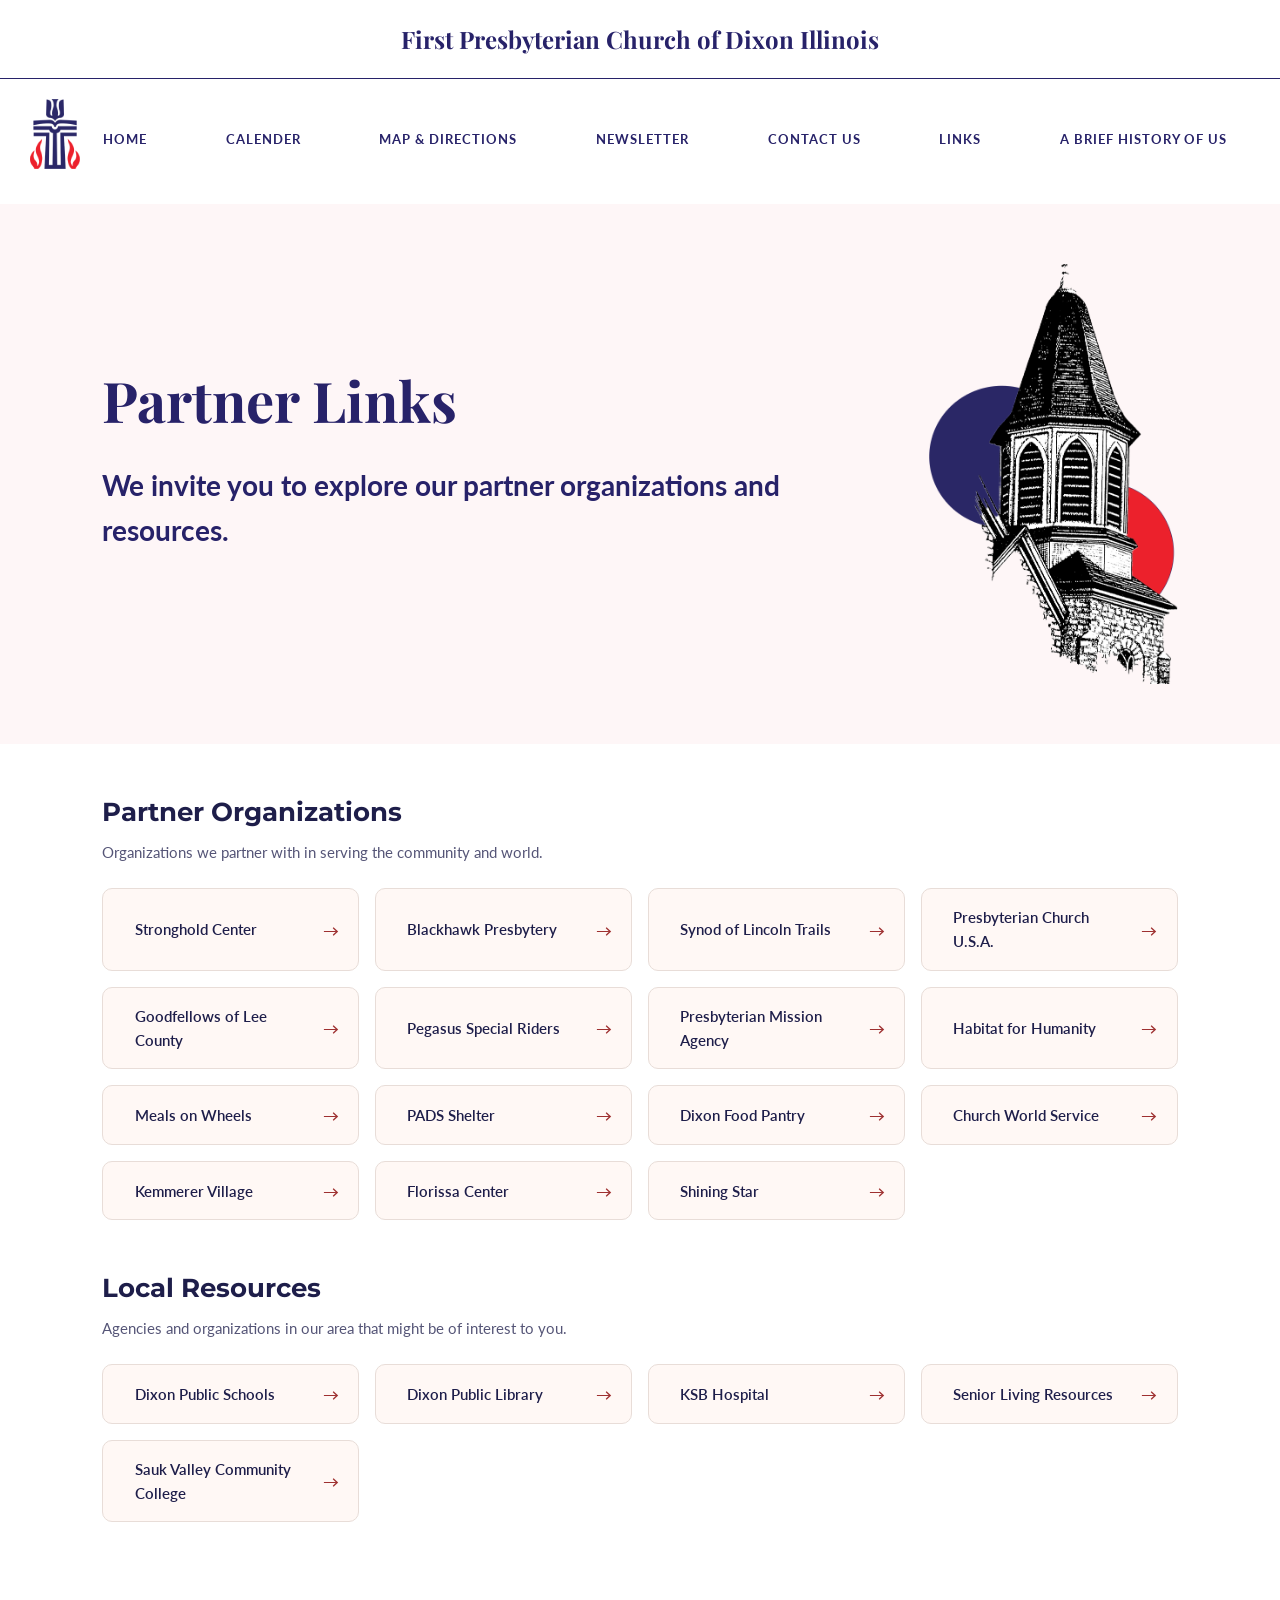
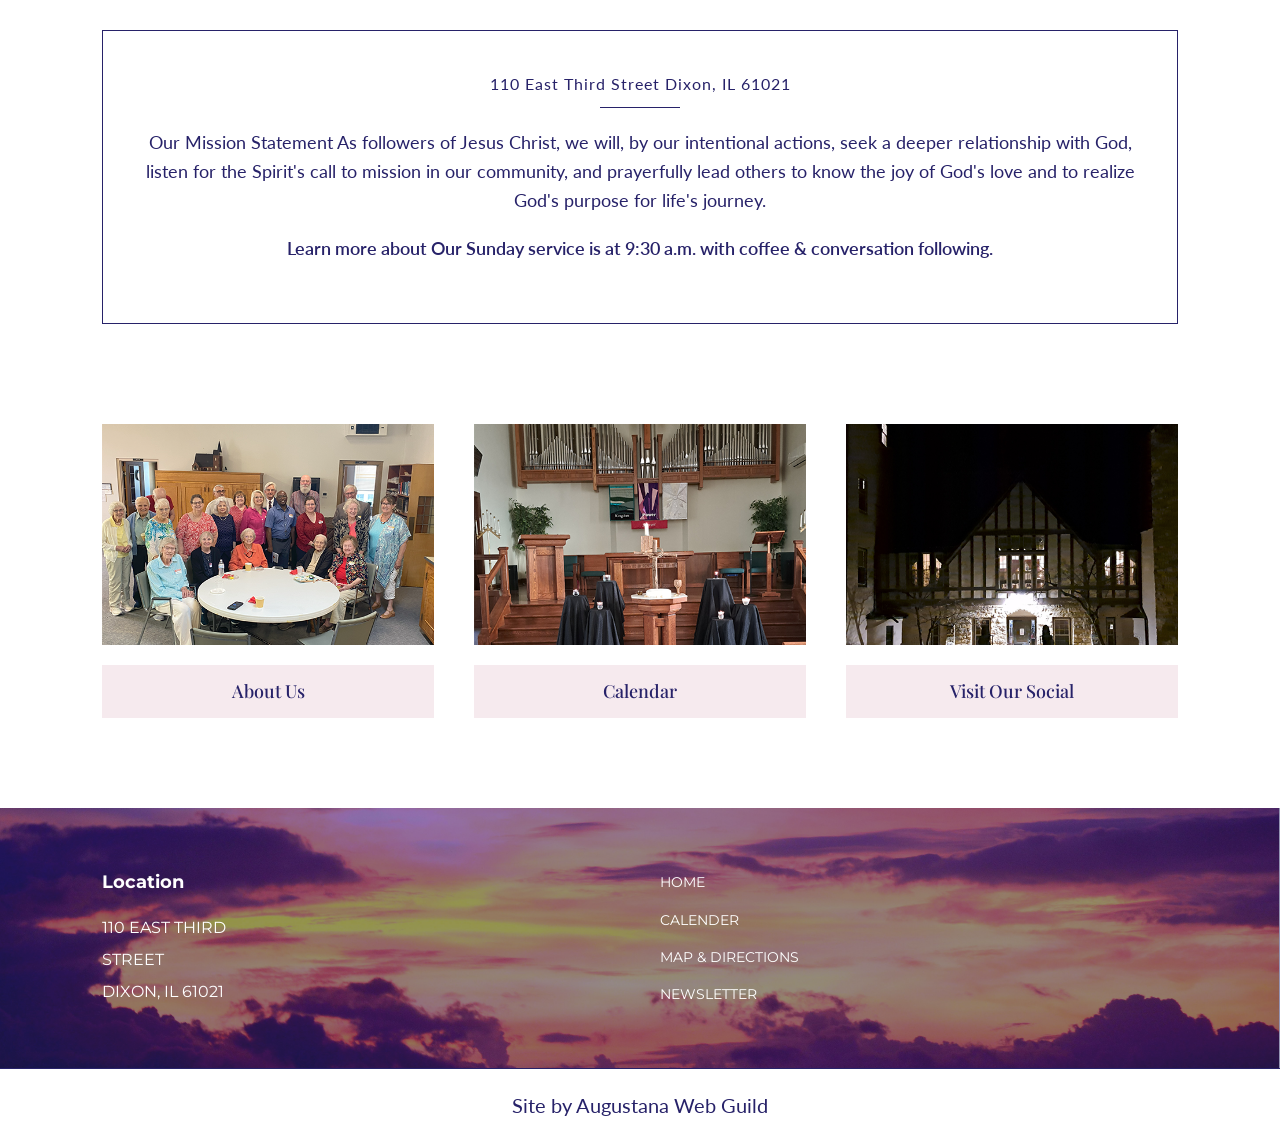
<file: links.html>
<!DOCTYPE html PUBLIC "-//W3C//DTD XHTML 1.0 Transitional//EN" "http://www.w3.org/TR/xhtml1/DTD/xhtml1-transitional.dtd">
<html xmlns="http://www.w3.org/1999/xhtml">
  <head>
    <meta http-equiv="Content-Type" content="text/html; charset=utf-8" />
    <title>First Presbyterian Church of Dixon Illinois</title>

    <link rel="preconnect" href="https://fonts.googleapis.com" />
    <link rel="preconnect" href="https://fonts.gstatic.com" crossorigin />
    <link
      href="https://fonts.googleapis.com/css2?family=Lato:ital,wght@0,100;0,300;0,400;0,700;0,900;1,100;1,300;1,400;1,700;1,900&family=Montserrat:ital,wght@0,100..900;1,100..900&family=Playfair+Display:ital,wght@0,400..900;1,400..900&display=swap"
      rel="stylesheet"
    />

    <link
      href="ResponsiveTopNavDropdown.css"
      rel="stylesheet"
      type="text/css"
    />
    <link href="style.css" rel="stylesheet" type="text/css" />

    <meta name="viewport" content="width=device-width, initial-scale=1.0" />
    <script src="https://ajax.googleapis.com/ajax/libs/jquery/3.5.1/jquery.min.js"></script>
    <script src="doubletaptogo.min.js" type="text/javascript"></script>
    <!--[if IE]>
      <script src="picturefill.min.js" async="async"></script>
    <![endif]-->
    <!--[if lt IE 9]>
      <script src="dist/html5shiv.js"></script>
    <![endif]-->
  </head>

  <body>
    <div class="container">
      <header class="header">
        <div class="top-bar">
          <h1>First Presbyterian Church of Dixon Illinois</h1>
        </div>

        <nav id="nav">
          <a href="#nav" title="Show navigation">
            <img src="images/hamburger.png" valign="middle" alt="menu icon" />
            Menu
          </a>
          <a href="#" title="Hide navigation">
            <img src="images/hamburger.png" valign="middle" alt="menu icon" />
            Menu
          </a>
          <img
            src="images/cross-icon.png"
            valign="middle"
            alt="church logo"
            class="menu-icon"
          />
          <ul>
            <li><a href="index.html">HOME</a></li>
            <li><a href="calendar.html">CALENDER</a></li>
            <li><a href="map.html">MAP & DIRECTIONS</a></li>
            <li><a href="newsletter.html">NEWSLETTER</a></li>
            <li><a href="contact.html">CONTACT US</a></li>
            <li><a href="links.html">LINKS</a></li>
            <li><a href="history.html">A BRIEF HISTORY OF US</a></li>
          </ul>
          <script>
            $(function () {
              $("#nav li:has(ul)").doubleTapToGo();
            });
          </script>
        </nav>
      </header>

      <!------changes start from here--------->
      <main>
        <section class="hero contact-hero">
          <div class="hero-text">
            <h2>Partner Links</h2>
            <p>
              We invite you to explore our partner organizations and resources.
            </p>
          </div>

          <img
            src="images/steeple-hero.png"
            alt="Church steeple illustration"
            class="hero-image contact-hero-image"
          />
        </section>

        <section class="links-section">
          <div class="links-group">
            <h3 class="links-group-title">Partner Organizations</h3>
            <p class="links-group-subtitle">
              Organizations we partner with in serving the community and world.
            </p>
            <div class="links-grid">
              <a
                href="https://strongholdcenter.org"
                target="_blank"
                class="link-card"
              >
                <div class="link-card-icon"></div>
                <span class="link-card-name">Stronghold Center</span>
                <span class="link-card-arrow">→</span>
              </a>
              <a
                href="https://blackhawkpresbytery.org"
                target="_blank"
                class="link-card"
              >
                <div class="link-card-icon"></div>
                <span class="link-card-name">Blackhawk Presbytery</span>
                <span class="link-card-arrow">→</span>
              </a>
              <a
                href="https://synodoflincolntrails.org"
                target="_blank"
                class="link-card"
              >
                <div class="link-card-icon"></div>
                <span class="link-card-name">Synod of Lincoln Trails</span>
                <span class="link-card-arrow">→</span>
              </a>
              <a href="https://pcusa.org" target="_blank" class="link-card">
                <div class="link-card-icon"></div>
                <span class="link-card-name">Presbyterian Church U.S.A.</span>
                <span class="link-card-arrow">→</span>
              </a>
              <a
                href="https://goodfellowsoflc.org"
                target="_blank"
                class="link-card"
              >
                <div class="link-card-icon"></div>
                <span class="link-card-name">Goodfellows of Lee County</span>
                <span class="link-card-arrow">→</span>
              </a>
              <a
                href="https://pegasusspecialriders.org"
                target="_blank"
                class="link-card"
              >
                <div class="link-card-icon"></div>
                <span class="link-card-name">Pegasus Special Riders</span>
                <span class="link-card-arrow">→</span>
              </a>
              <a
                href="https://presbyterianmission.org"
                target="_blank"
                class="link-card"
              >
                <div class="link-card-icon"></div>
                <span class="link-card-name">Presbyterian Mission Agency</span>
                <span class="link-card-arrow">→</span>
              </a>
              <a href="https://habitat.org" target="_blank" class="link-card">
                <div class="link-card-icon"></div>
                <span class="link-card-name">Habitat for Humanity</span>
                <span class="link-card-arrow">→</span>
              </a>
              <a
                href="https://mealsonwheelsamerica.org"
                target="_blank"
                class="link-card"
              >
                <div class="link-card-icon"></div>
                <span class="link-card-name">Meals on Wheels</span>
                <span class="link-card-arrow">→</span>
              </a>
              <a href="#" target="_blank" class="link-card">
                <div class="link-card-icon"></div>
                <span class="link-card-name">PADS Shelter</span>
                <span class="link-card-arrow">→</span>
              </a>
              <a href="#" target="_blank" class="link-card">
                <div class="link-card-icon"></div>
                <span class="link-card-name">Dixon Food Pantry</span>
                <span class="link-card-arrow">→</span>
              </a>
              <a href="https://cwsglobal.org" target="_blank" class="link-card">
                <div class="link-card-icon"></div>
                <span class="link-card-name">Church World Service</span>
                <span class="link-card-arrow">→</span>
              </a>
              <a href="#" target="_blank" class="link-card">
                <div class="link-card-icon"></div>
                <span class="link-card-name">Kemmerer Village</span>
                <span class="link-card-arrow">→</span>
              </a>
              <a href="#" target="_blank" class="link-card">
                <div class="link-card-icon"></div>
                <span class="link-card-name">Florissa Center</span>
                <span class="link-card-arrow">→</span>
              </a>
              <a href="#" target="_blank" class="link-card">
                <div class="link-card-icon"></div>
                <span class="link-card-name">Shining Star</span>
                <span class="link-card-arrow">→</span>
              </a>
            </div>
          </div>

          <div class="links-group">
            <h3 class="links-group-title">Local Resources</h3>
            <p class="links-group-subtitle">
              Agencies and organizations in our area that might be of interest
              to you.
            </p>
            <div class="links-grid">
              <a
                href="https://www.dixonpublicschools.org"
                target="_blank"
                class="link-card"
              >
                <div class="link-card-icon"></div>
                <span class="link-card-name">Dixon Public Schools</span>
                <span class="link-card-arrow">→</span>
              </a>
              <a
                href="https://dixonpubliclibrary.org"
                target="_blank"
                class="link-card"
              >
                <div class="link-card-icon"></div>
                <span class="link-card-name">Dixon Public Library</span>
                <span class="link-card-arrow">→</span>
              </a>
              <a href="https://ksb.org" target="_blank" class="link-card">
                <div class="link-card-icon"></div>
                <span class="link-card-name">KSB Hospital</span>
                <span class="link-card-arrow">→</span>
              </a>
              <a href="#" target="_blank" class="link-card">
                <div class="link-card-icon"></div>
                <span class="link-card-name">Senior Living Resources</span>
                <span class="link-card-arrow">→</span>
              </a>
              <a href="https://svcc.edu" target="_blank" class="link-card">
                <div class="link-card-icon"></div>
                <span class="link-card-name"
                  >Sauk Valley Community College</span
                >
                <span class="link-card-arrow">→</span>
              </a>
            </div>
          </div>
        </section>

        <section class="mission">
          <h3>110 East Third Street Dixon, IL 61021</h3>
          <hr />
          <p>
            Our Mission Statement As followers of Jesus Christ, we will, by our
            intentional actions, seek a deeper relationship with God, listen for
            the Spirit's call to mission in our community, and prayerfully lead
            others to know the joy of God's love and to realize God's purpose
            for life's journey.
          </p>
          <p class="service-info">
            Learn more about Our Sunday service is at 9:30 a.m. with coffee &
            conversation following.
          </p>
        </section>

        <section class="highlights">
          <div class="card">
            <img src="images/about-us-pic.png" alt="Group of church members" />
            <a href="aboutus.html" class="card-link">About Us</a>
          </div>

          <div class="card">
            <img src="images/calendar-photo.png" alt="Church interior" />
            <a href="calendar.html" class="card-link">Calendar</a>
          </div>

          <div class="card">
            <img
              src="images/visit-our-social-pic.png"
              alt="Church building at night"
            />
            <a href="social.html" class="card-link">Visit Our Social</a>
          </div>
        </section>
      </main>

      <footer class="footer">
        <div class="footer-content">
          <h2>Location</h2>
          <p>110 EAST THIRD</p>
          <p>STREET</p>
          <p>DIXON, IL 61021</p>
        </div>

        <ul>
          <li><a href="index.html">HOME</a></li>
          <li><a href="calendar.html">CALENDER</a></li>
          <li><a href="map.html">MAP & DIRECTIONS</a></li>
          <li><a href="newsletter.html">NEWSLETTER</a></li>
        </ul>
      </footer>

      <div class="web-guild">
        <p>Site by Augustana Web Guild</p>
      </div>
    </div>
    <!--end container-->
  </body>
</html>
</file>
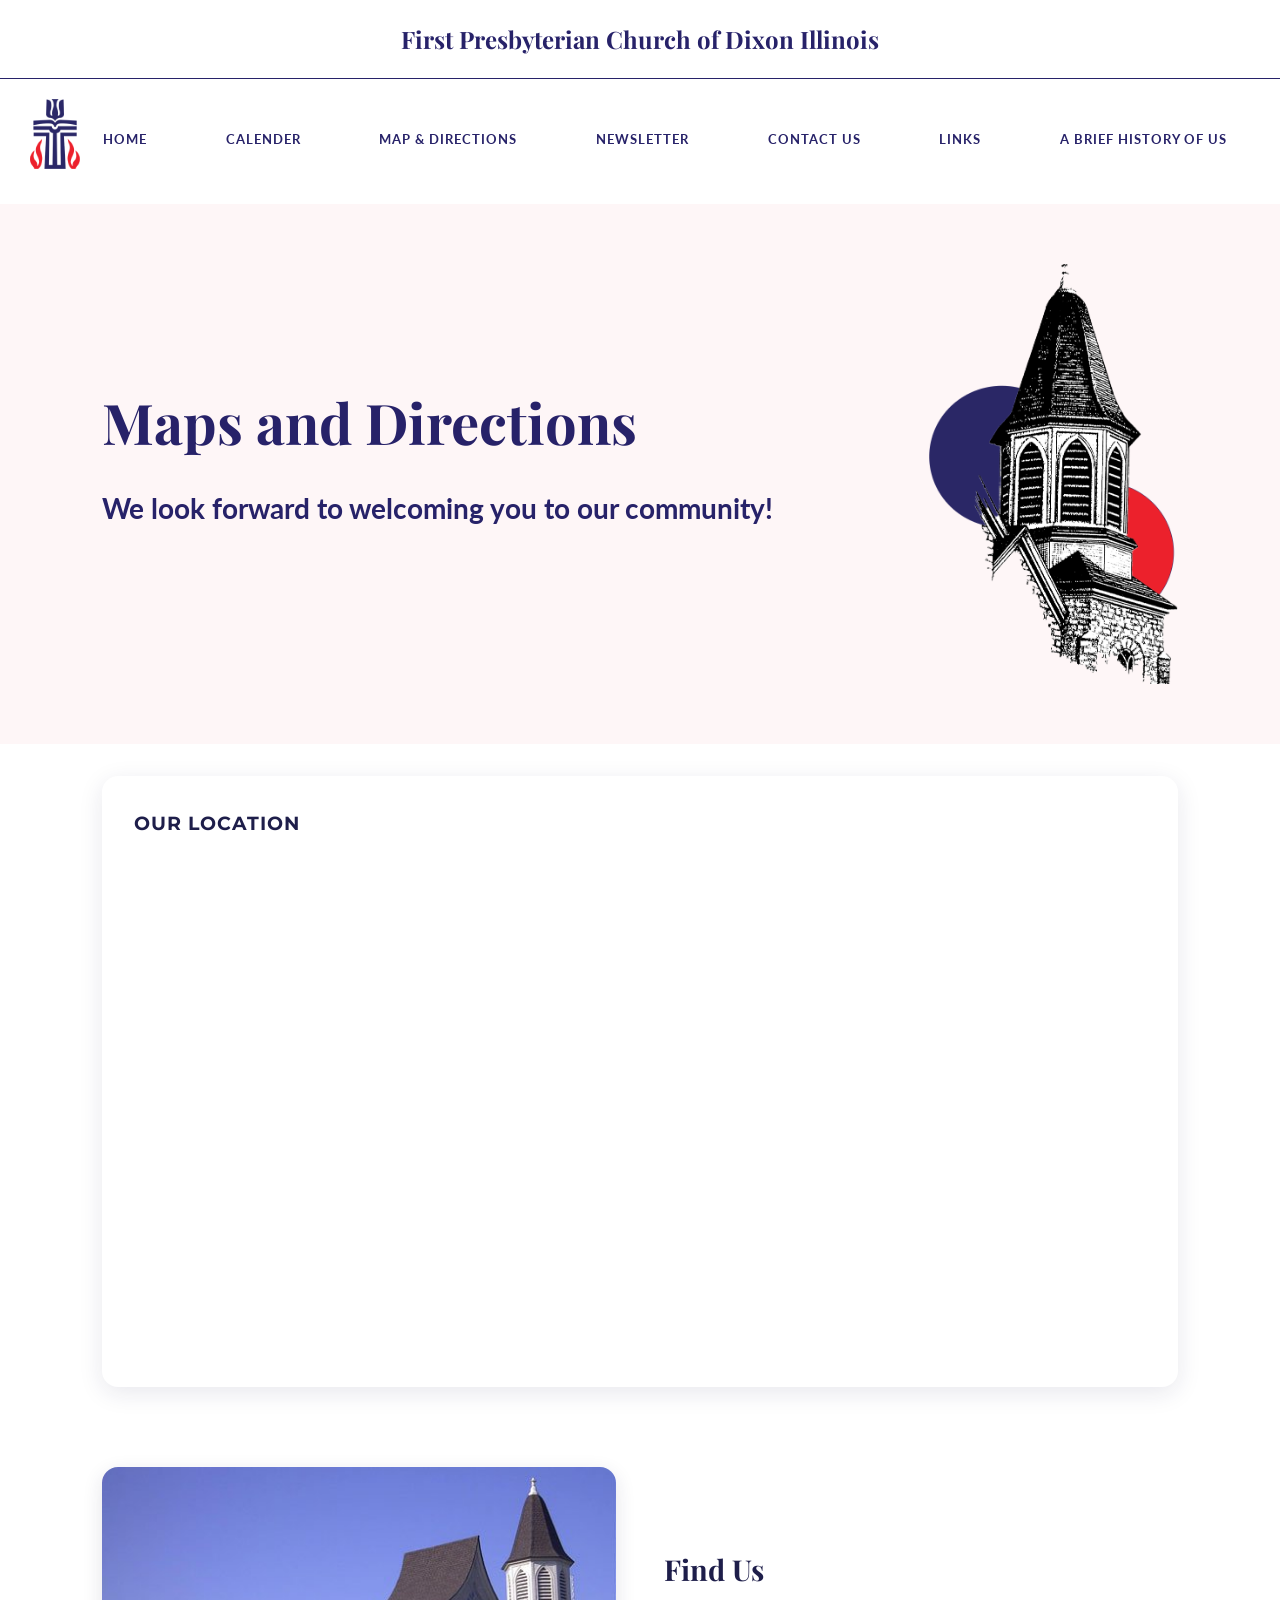
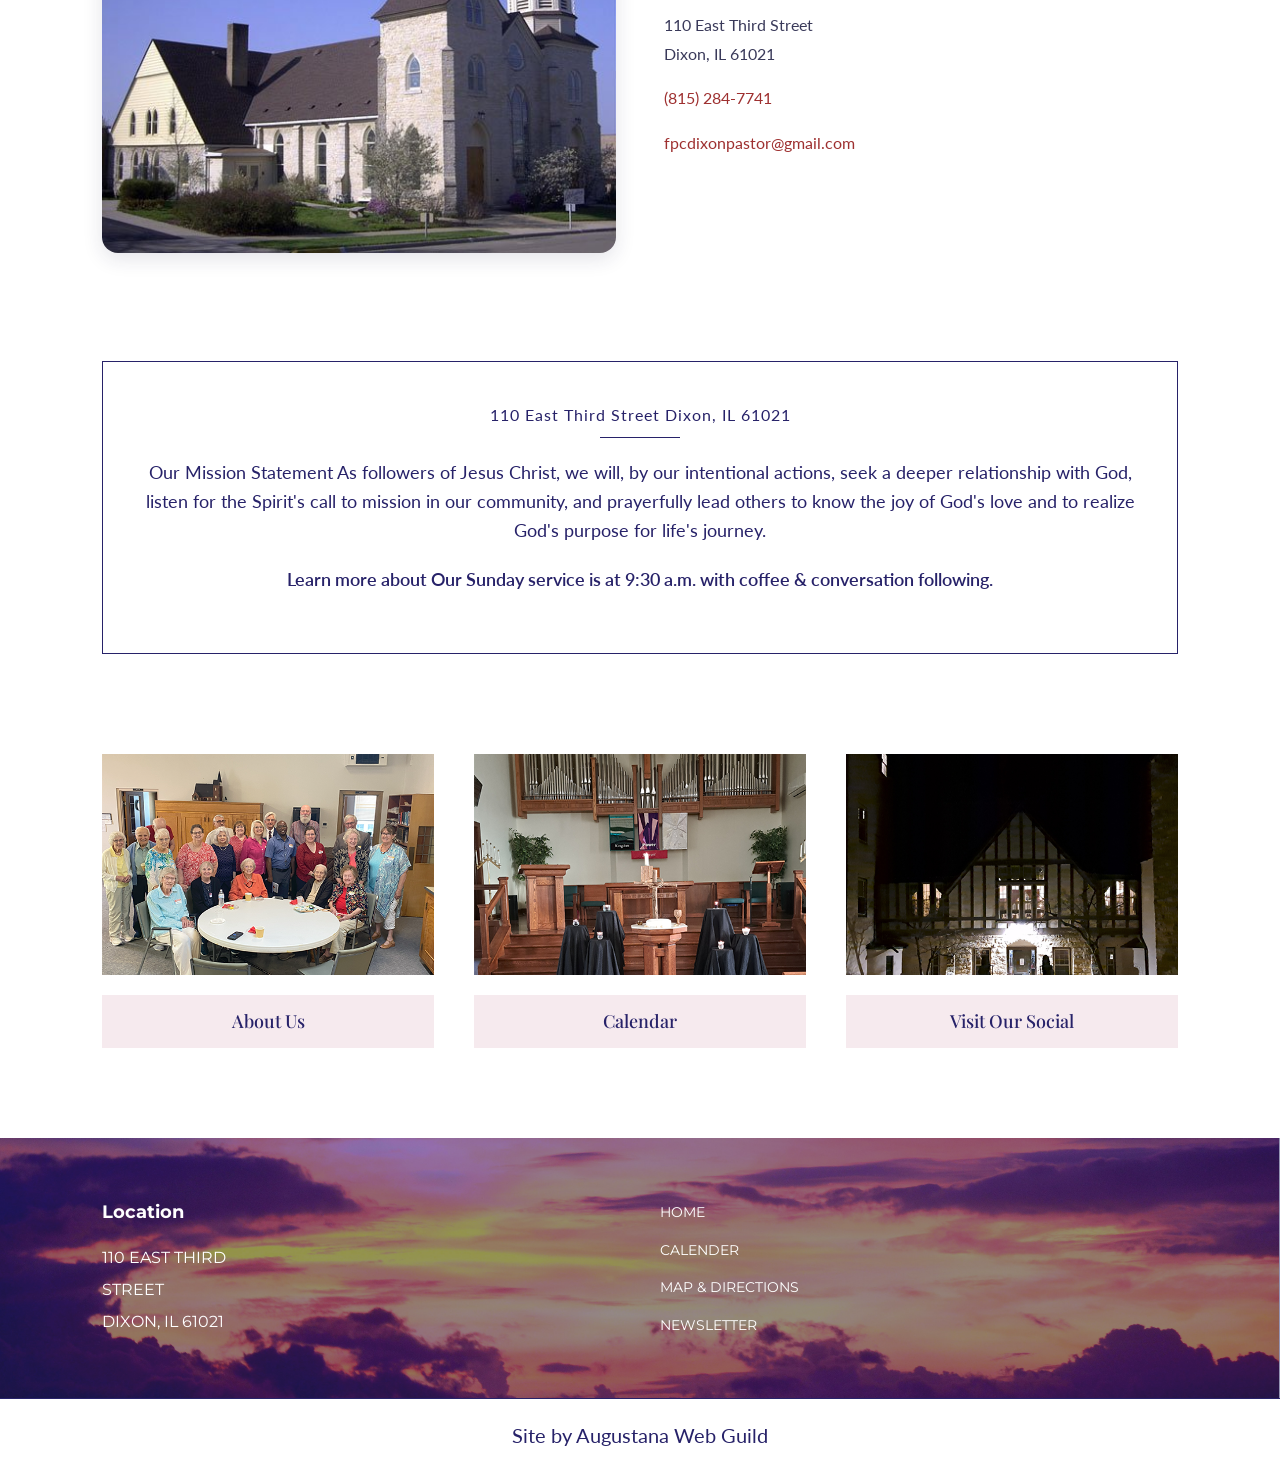
<file: map.html>
<!DOCTYPE html PUBLIC "-//W3C//DTD XHTML 1.0 Transitional//EN" "http://www.w3.org/TR/xhtml1/DTD/xhtml1-transitional.dtd">
<html xmlns="http://www.w3.org/1999/xhtml">
  <head>
    <meta http-equiv="Content-Type" content="text/html; charset=utf-8" />
    <title>First Presbyterian Church of Dixon Illinois</title>

    <link rel="preconnect" href="https://fonts.googleapis.com" />
    <link rel="preconnect" href="https://fonts.gstatic.com" crossorigin />
    <link
      href="https://fonts.googleapis.com/css2?family=Lato:ital,wght@0,100;0,300;0,400;0,700;0,900;1,100;1,300;1,400;1,700;1,900&family=Montserrat:ital,wght@0,100..900;1,100..900&family=Playfair+Display:ital,wght@0,400..900;1,400..900&display=swap"
      rel="stylesheet"
    />

    <link
      href="ResponsiveTopNavDropdown.css"
      rel="stylesheet"
      type="text/css"
    />
    <link href="style.css" rel="stylesheet" type="text/css" />

    <meta name="viewport" content="width=device-width, initial-scale=1.0" />
    <script src="https://ajax.googleapis.com/ajax/libs/jquery/3.5.1/jquery.min.js"></script>
    <script src="doubletaptogo.min.js" type="text/javascript"></script>
    <!--[if IE]>
      <script src="picturefill.min.js" async="async"></script>
    <![endif]-->
    <!--[if lt IE 9]>
      <script src="dist/html5shiv.js"></script>
    <![endif]-->
  </head>

  <body>
    <div class="container">
      <header class="header">
        <div class="top-bar">
          <h1>First Presbyterian Church of Dixon Illinois</h1>
        </div>

        <nav id="nav">
          <a href="#nav" title="Show navigation">
            <img src="images/hamburger.png" valign="middle" alt="menu icon" />
            Menu
          </a>
          <a href="#" title="Hide navigation">
            <img src="images/hamburger.png" valign="middle" alt="menu icon" />
            Menu
          </a>
          <img
            src="images/cross-icon.png"
            valign="middle"
            alt="church logo"
            class="menu-icon"
          />
          <ul>
            <li><a href="index.html">HOME</a></li>
            <li><a href="calendar.html">CALENDER</a></li>
            <li><a href="map.html">MAP & DIRECTIONS</a></li>
            <li><a href="newsletter.html">NEWSLETTER</a></li>
            <li><a href="contact.html">CONTACT US</a></li>
            <li><a href="links.html">LINKS</a></li>
            <li><a href="history.html">A BRIEF HISTORY OF US</a></li>
          </ul>
          <script>
            $(function () {
              $("#nav li:has(ul)").doubleTapToGo();
            });
          </script>
        </nav>
      </header>

      <!------changes start from here--------->
      <main>
        <section class="hero contact-hero">
          <div class="hero-text">
            <h2>Maps and Directions</h2>
            <p>We look forward to welcoming you to our community!</p>
          </div>

          <img
            src="images/steeple-hero.png"
            alt="Church steeple illustration"
            class="hero-image contact-hero-image"
          />
        </section>

        <section class="calendar-section">
          <div class="calendar-container">
            <h3>Our Location</h3>
            <iframe
              src="https://www.google.com/maps/embed?pb=!1m18!1m12!1m3!1d2972.3853549284268!2d-89.48120410000001!3d41.841531700000004!2m3!1f0!2f0!3f0!3m2!1i1024!2i768!4f13.1!3m3!1m2!1s0x8809ac03aad5c99b%3A0x33683994029c5962!2s110%20E%203rd%20St%2C%20Dixon%2C%20IL%2061021!5e0!3m2!1sen!2sus!4v1780497300163!5m2!1sen!2sus"
              width="600"
              height="450"
              style="border: 0"
              allowfullscreen=""
              loading="lazy"
              referrerpolicy="no-referrer-when-downgrade"
            ></iframe>
          </div>
        </section>
        <section class="location-details">
          <div class="location-photo">
            <img
              src="images/church-exterior1.jpg"
              alt="First Presbyterian Church of Dixon"
            />
          </div>
          <div class="location-info">
            <h3>Find Us</h3>
            <p>110 East Third Street<br />Dixon, IL 61021</p>
            <p><a href="tel:8152847741">(815) 284-7741</a></p>
            <p>
              <a href="mailto:fpcdixonpastor@gmail.com"
                >fpcdixonpastor@gmail.com</a
              >
            </p>
          </div>
        </section>

        <section class="mission">
          <h3>110 East Third Street Dixon, IL 61021</h3>
          <hr />
          <p>
            Our Mission Statement As followers of Jesus Christ, we will, by our
            intentional actions, seek a deeper relationship with God, listen for
            the Spirit's call to mission in our community, and prayerfully lead
            others to know the joy of God's love and to realize God's purpose
            for life's journey.
          </p>
          <p class="service-info">
            Learn more about Our Sunday service is at 9:30 a.m. with coffee &
            conversation following.
          </p>
        </section>

        <section class="highlights">
          <div class="card">
            <img src="images/about-us-pic.png" alt="Group of church members" />
            <a href="aboutus.html" class="card-link">About Us</a>
          </div>

          <div class="card">
            <img src="images/calendar-photo.png" alt="Church interior" />
            <a href="calendar.html" class="card-link">Calendar</a>
          </div>

          <div class="card">
            <img
              src="images/visit-our-social-pic.png"
              alt="Church building at night"
            />
            <a href="social.html" class="card-link">Visit Our Social</a>
          </div>
        </section>
      </main>

      <footer class="footer">
        <div class="footer-content">
          <h2>Location</h2>
          <p>110 EAST THIRD</p>
          <p>STREET</p>
          <p>DIXON, IL 61021</p>
        </div>

        <ul>
          <li><a href="index.html">HOME</a></li>
          <li><a href="calendar.html">CALENDER</a></li>
          <li><a href="map.html">MAP & DIRECTIONS</a></li>
          <li><a href="newsletter.html">NEWSLETTER</a></li>
        </ul>
      </footer>

      <div class="web-guild">
        <p>Site by Augustana Web Guild</p>
      </div>
    </div>
    <!--end container-->
  </body>
</html>
</file>
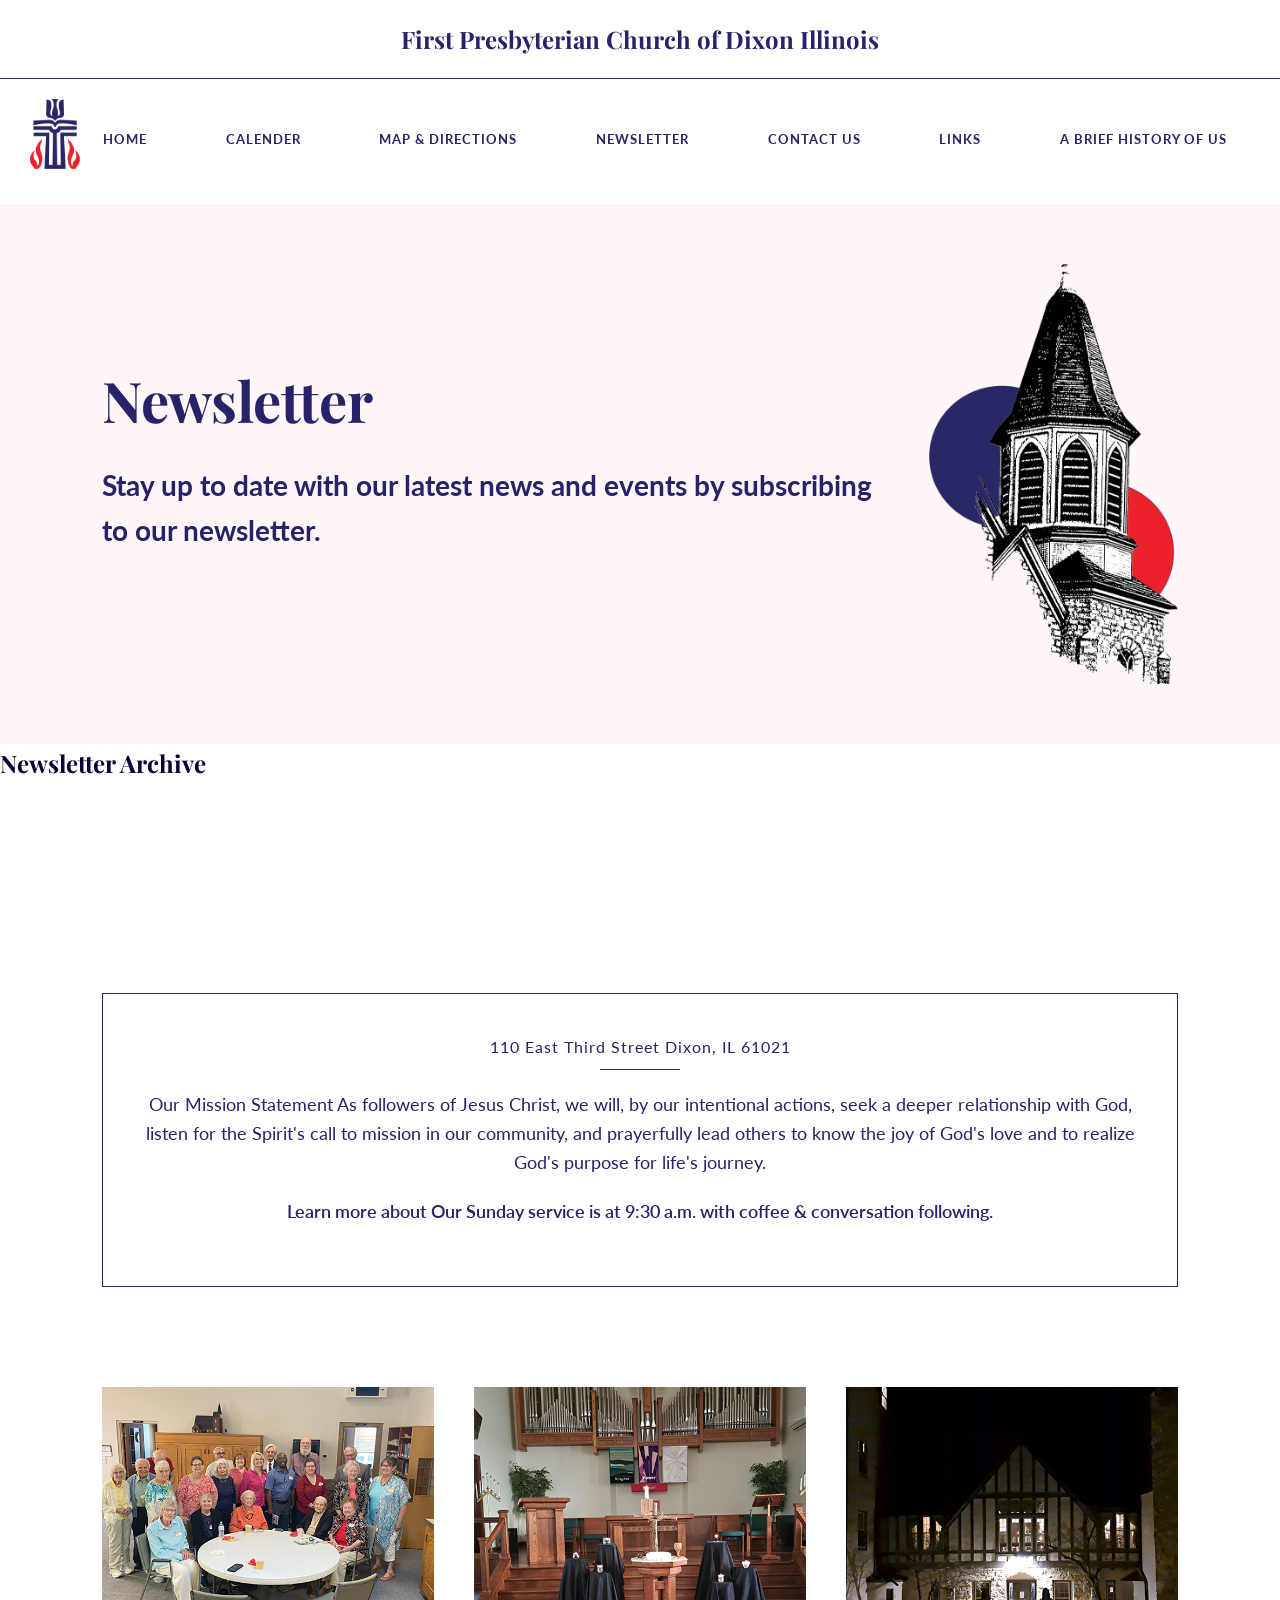
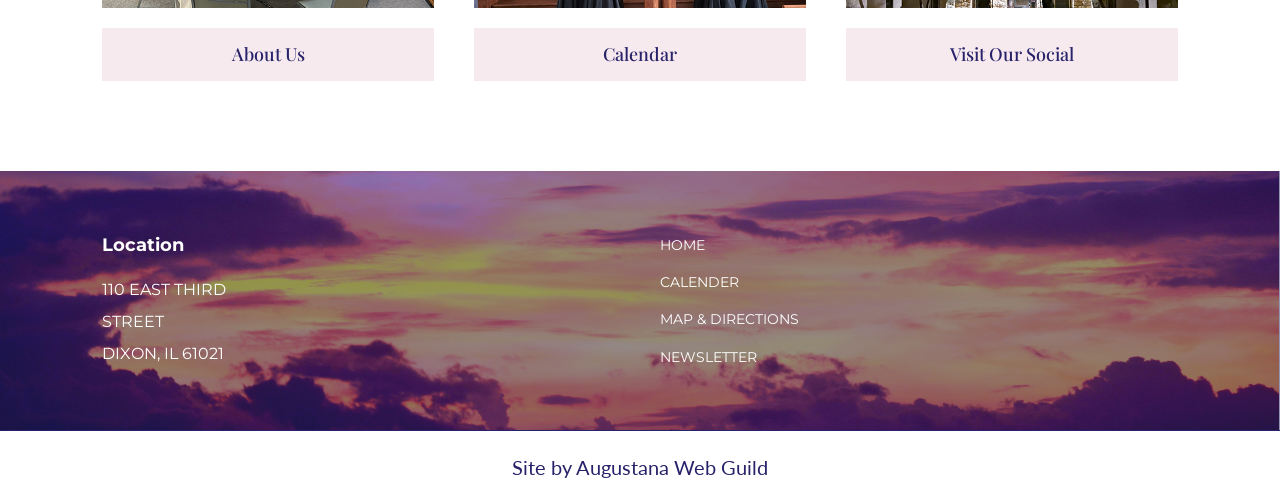
<file: newsletter.html>
<!DOCTYPE html PUBLIC "-//W3C//DTD XHTML 1.0 Transitional//EN" "http://www.w3.org/TR/xhtml1/DTD/xhtml1-transitional.dtd">
<html xmlns="http://www.w3.org/1999/xhtml">
  <head>
    <meta http-equiv="Content-Type" content="text/html; charset=utf-8" />
    <title>First Presbyterian Church of Dixon Illinois</title>

    <link rel="preconnect" href="https://fonts.googleapis.com" />
    <link rel="preconnect" href="https://fonts.gstatic.com" crossorigin />
    <link
      href="https://fonts.googleapis.com/css2?family=Lato:ital,wght@0,100;0,300;0,400;0,700;0,900;1,100;1,300;1,400;1,700;1,900&family=Montserrat:ital,wght@0,100..900;1,100..900&family=Playfair+Display:ital,wght@0,400..900;1,400..900&display=swap"
      rel="stylesheet"
    />

    <link
      href="ResponsiveTopNavDropdown.css"
      rel="stylesheet"
      type="text/css"
    />
    <link href="style.css" rel="stylesheet" type="text/css" />

    <meta name="viewport" content="width=device-width, initial-scale=1.0" />
    <script src="https://ajax.googleapis.com/ajax/libs/jquery/3.5.1/jquery.min.js"></script>
    <script src="doubletaptogo.min.js" type="text/javascript"></script>
    <!--[if IE]>
      <script src="picturefill.min.js" async="async"></script>
    <![endif]-->
    <!--[if lt IE 9]>
      <script src="dist/html5shiv.js"></script>
    <![endif]-->
  </head>

  <body>
    <div class="container">
      <header class="header">
        <div class="top-bar">
          <h1>First Presbyterian Church of Dixon Illinois</h1>
        </div>

        <nav id="nav">
          <a href="#nav" title="Show navigation">
            <img src="images/hamburger.png" valign="middle" alt="menu icon" />
            Menu
          </a>
          <a href="#" title="Hide navigation">
            <img src="images/hamburger.png" valign="middle" alt="menu icon" />
            Menu
          </a>
          <img
            src="images/cross-icon.png"
            valign="middle"
            alt="church logo"
            class="menu-icon"
          />
          <ul>
            <li><a href="index.html">HOME</a></li>
            <li><a href="calendar.html">CALENDER</a></li>
            <li><a href="map.html">MAP & DIRECTIONS</a></li>
            <li><a href="newsletter.html">NEWSLETTER</a></li>
            <li><a href="contact.html">CONTACT US</a></li>
            <li><a href="links.html">LINKS</a></li>
            <li><a href="history.html">A BRIEF HISTORY OF US</a></li>
          </ul>
          <script>
            $(function () {
              $("#nav li:has(ul)").doubleTapToGo();
            });
          </script>
        </nav>
      </header>

      <!------changes start from here--------->
      <main>
        <section class="hero contact-hero">
          <div class="hero-text">
            <h2>Newsletter</h2>
            <p>
              Stay up to date with our latest news and events by subscribing to
              our newsletter.
            </p>
          </div>

          <img
            src="images/steeple-hero.png"
            alt="Church steeple illustration"
            class="hero-image contact-hero-image"
          />
        </section>

        <section class="newsletter-section">
          <h2>Newsletter Archive</h2>
          <div class="newsletter-embed">
            <iframe
              src="https://drive.google.com/embeddedfolderview?id=FOLDER_ID#grid"
              frameborder="0"
            >
            </iframe>
          </div>
        </section>

        <section class="mission">
          <h3>110 East Third Street Dixon, IL 61021</h3>
          <hr />
          <p>
            Our Mission Statement As followers of Jesus Christ, we will, by our
            intentional actions, seek a deeper relationship with God, listen for
            the Spirit's call to mission in our community, and prayerfully lead
            others to know the joy of God's love and to realize God's purpose
            for life's journey.
          </p>
          <p class="service-info">
            Learn more about Our Sunday service is at 9:30 a.m. with coffee &
            conversation following.
          </p>
        </section>

        <section class="highlights">
          <div class="card">
            <img src="images/about-us-pic.png" alt="Group of church members" />
            <a href="aboutus.html" class="card-link">About Us</a>
          </div>

          <div class="card">
            <img src="images/calendar-photo.png" alt="Church interior" />
            <a href="calendar.html" class="card-link">Calendar</a>
          </div>

          <div class="card">
            <img
              src="images/visit-our-social-pic.png"
              alt="Church building at night"
            />
            <a href="social.html" class="card-link">Visit Our Social</a>
          </div>
        </section>
      </main>

      <footer class="footer">
        <div class="footer-content">
          <h2>Location</h2>
          <p>110 EAST THIRD</p>
          <p>STREET</p>
          <p>DIXON, IL 61021</p>
        </div>

        <ul>
          <li><a href="index.html">HOME</a></li>
          <li><a href="calendar.html">CALENDER</a></li>
          <li><a href="map.html">MAP & DIRECTIONS</a></li>
          <li><a href="newsletter.html">NEWSLETTER</a></li>
        </ul>
      </footer>

      <div class="web-guild">
        <p>Site by Augustana Web Guild</p>
      </div>
    </div>
    <!--end container-->
  </body>
</html>
</file>
<file: ResponsiveTopNavDropdown.css>
@charset "utf-8";
/* CSS Document */

/*
Framework by Andy Shearouse
*/
html, body{
	margin:0px !important;
	padding:0px !important;
}

img{
	max-width:100% !important;	
}

.container{
	max-width:2400px;
	width:100%;
	margin:0 auto;
	position:relative;
}

.header{
    width: 100%;
}


/*Use the following for top drop-down nav
Change the background-color in #nav to change the color of the navigation bar
Change the background-color in #nav ul li ul to change the background color of the dropdown menus
These values do also need to be changed further down, in the 600px, 400px, and 300px wide sections 
*/
/* -------------------- Start Navigation -------------------- */
#nav{
	width: 100%;
	z-index:10;
	position:relative;
	float:left;
	font-size:16px;
	margin-bottom:15px;
}

#nav > a{
	display: none;
}

#nav li{
	position: relative;
	list-style-position:inside;
	list-style-type:none;
}
#nav li a{
	color: #000;
	display: block;
	text-decoration:none;
}

/* first level */

#nav > ul{
	text-align:center;
	padding-left:0px !important;
	margin-left:0px !important;
}
#nav > ul > li{
	margin:0px 15px;
	padding:4px 8px;
	height: 100%;
	display:inline-block;
}
#nav > ul > li > a{
	height: 100%;
	text-align: center;
}
#nav > ul > li:not( :last-child ) > a{
	
}

#nav > ul > li:hover > a,
#nav > ul:not( :hover ) > li.active > a{
	
}

	/* second level */

#nav li ul{
	background-color:#ccc;
	display: none;
	position: absolute;
	top: 100%;
	margin-left:0 !important;
	padding-left:0 !important;
	width:170px;
	text-align:left;
	border-bottom-left-radius:10px;
	border-bottom-right-radius:10px;
}
#nav li:hover ul{
	display: block;
	left: 0;
	right: 0;
}
#nav li:not( :first-child ):hover ul{
	left: -1px;
}
#nav li ul a{
	color:#000;
	padding: 0.75em; /* 15 (20) */
}
#nav li ul li a:hover,
#nav li ul:not( :hover ) li.active a
{
}
/* -------------------- End Navigation -------------------- */

.content{
	width:100%;
	display:inline-block;
	padding-bottom:20px;
}

.grid-two-thirds-one-third{
	display:-ms-grid;
	display:grid;
	-ms-grid-columns:2fr 1fr;
	grid-template-columns:2fr 1fr;
}

.grid-three-fourths-one-fourth{
	display:-ms-grid;
	display:grid;
	-ms-grid-columns:3fr 1fr;
	grid-template-columns:3fr 1fr;
}

.grid-one-fourth-three-fourths{
	display:-ms-grid;
	display:grid;
	-ms-grid-columns:1fr 3fr;
	grid-template-columns:1fr 3fr;
}

.grid-three-fifths-two-fifths{
	display:-ms-grid;
	display:grid;
	-ms-grid-columns:3fr 2fr;
	grid-template-columns:3fr 2fr;
}

.grid-two-fifths-three-fifths{
	display:-ms-grid;
	display:grid;
	-ms-grid-columns:2fr 3fr;
	grid-template-columns:2fr 3fr;
}

.grid-two-columns{
	display:-ms-grid;
	display:grid;
	-ms-grid-columns:1fr 1fr;
	grid-template-columns:1fr 1fr;
}

.grid-three-columns{
	display:-ms-grid;
	display:grid;
	-ms-grid-columns:1fr 1fr 1fr;
	grid-template-columns:1fr 1fr 1fr;	
}

.grid-four-columns{
	display:-ms-grid;
	display:grid;
	-ms-grid-columns:1fr 1fr 1fr 1fr;
	grid-template-columns:1fr 1fr 1fr 1fr;
}


.footer{
	
}

.no-margin{
	margin:0px !important;
}

.no-padding{
	padding:0px !important;	
}

.no-bold{
	font-weight:normal !important;	
}

.no-border{
	border:none !important;
}

.center{
	text-align:center;	
}

.block{
	display:block !important;	
}

@media only screen and (max-width:1200px){
	
}

@media only screen and (max-width:960px){	
	.grid-four-columns{
		-ms-grid-columns:1fr;
		grid-template-columns:1fr 1fr;
	}
}

@media only screen and (max-width:720px){
	/* -------------------- Start Navigation -------------------- */
	#nav{
        position: relative;
    }
    #nav img{
        vertical-align:middle;
    }
	#nav > a{
	}
	
	#nav:not( :target ) > a:first-of-type,
	#nav:target > a:last-of-type{
		display: block;
		width:100%;
		text-align:center;
		color:#000;
		font-size:20px;
		padding:5px 0px;
		text-decoration:none;
	}
	
	#nav a{
		font-size:18px;	
	}
 
    /* first level */
 
    #nav > ul{
        height: auto;
        display: none;
        position: absolute;
        left: 0;
        right: 0;
		background-color:#ccc;
		margin-top:8px !important;
		padding-bottom:10px;
    }
	#nav:target > ul{
		display: block;
	}
	#nav > ul > li{
		width: 100%;
		float: none;
		margin:0px !important;
		padding:4px 0px;
	}

    /* second level */
 
    #nav li ul{
        position: static;
		width:98%;
		margin:0 !important;
		text-align:center;
		padding:0 !important;
    }
	#nav li ul a{
		padding:0.5em 0;
		margin:0.25em 0;
	}
	/*End Navigation*/
	
	.grid-two-thirds-one-third{
		-ms-grid-columns:1fr;
		grid-template-columns:1fr;
	}
	
	.grid-one-fourth-three-fourths{
		-ms-grid-columns:1fr;
		grid-template-columns:1fr;
	}
	
	.grid-two-fifths-three-fifths{
		-ms-grid-columns:1fr;
		grid-template-columns:1fr;
	}
	
	.grid-three-fifths-two-fifths{
    	-ms-grid-columns:1fr;
		grid-template-columns:1fr;
    }
	
	.grid-two-columns{
		-ms-grid-columns:1fr;
		grid-template-columns:1fr;
	}
	
	.grid-three-columns{
		-ms-grid-columns:1fr;
		grid-template-columns:1fr;
	}
	
	.grid-four-columns{
		-ms-grid-columns:1fr;
		grid-template-columns:1fr;
	}
	
	.grid-three-fourths-one-fourth{
	    -ms-grid-columns:1fr;
		grid-template-columns:1fr;
	}
	
	.footer{
		text-align:center;
	}
	
	
	
}

@media only screen and (max-width:600px){
	
}

@media only screen and (max-width:480px){
	
}
</file>
<file: style.css>
/* ============================================
   FPC DIXON — MAIN STYLESHEET
   ============================================ */

/* ── Reset & Base ── */
* {
  margin: 0;
  padding: 0;
  box-sizing: border-box;
}

html {
  scroll-behavior: smooth;
}

body {
  font-family: "Lato", sans-serif;
  font-size: 16px;
  line-height: 1.6;
  color: #060437;
}

h1,
h2,
h3 {
  font-family: "Playfair Display", serif;
}

.container {
  max-width: 100%;
  width: 100%;
}

/* ── Top Bar ── */
.top-bar {
  text-align: center;
  padding: 20px 0;
  border-bottom: 1.5px solid #272269;
}

.top-bar h1 {
  color: #272269;
  font-size: 24px;
  font-weight: bold;
}

/* ── Navigation ── */
#nav {
  display: grid;
  grid-template-columns: auto 1fr;
  align-items: center;
  padding: 20px 0;
}

.menu-icon {
  height: 70px;
  width: auto;
  margin-left: 30px;
}

#nav ul {
  display: grid;
  grid-auto-flow: column;
  justify-content: space-between;
  list-style: none;
  margin-top: 10px;
  padding-right: 30px;
}

#nav ul li a {
  color: #272269;
  font-size: 13px;
  text-decoration: none;
  text-transform: uppercase;
  letter-spacing: 1px;
  font-weight: 700;
}

#nav ul li a:hover {
  text-decoration: underline;
  text-underline-offset: 4px;
}

/* ── Hero ── */
.hero {
  display: grid;
  grid-template-columns: 1fr auto;
  gap: 40px;
  align-items: center;
  background-color: #fef6f7;
  padding: 60px 8%;
  width: 100%;
}

.hero-text h2 {
  color: #272269;
  font-size: 48px;
  line-height: 1.2;
}

.hero-text p {
  margin-top: 30px;
  font-size: 25px;
  font-weight: bold;
  margin-bottom: 30px;
  color: #272269;
}

.hero-image {
  width: auto;
  height: 420px;
  display: block;
  margin: 0 0 0 auto;
  justify-self: end;
}

/* ── Button ── */
.button {
  display: inline-block;
  background-color: #f6eaee;
  color: #272269;
  padding: 15px 30px;
  text-decoration: none;
  font-family: "Playfair Display", serif;
  font-size: 18px;
  margin-top: 40px;
  position: static;
  left: auto;
}

/* ── Mission ── */
.mission {
  border: 1px solid #272269;
  padding: 40px;
  margin: 60px 8%;
  text-align: center;
}

.mission h3 {
  color: #272269;
  font-size: 16px;
  font-weight: normal;
  font-family: "Lato", sans-serif;
  letter-spacing: 1px;
  margin-bottom: 10px;
}

.mission hr {
  width: 80px;
  margin: 0 auto 20px auto;
  border: none;
  border-top: 1px solid #272269;
}

.mission p {
  color: #272269;
  margin-bottom: 20px;
  font-size: 18px;
}

.mission .service-info {
  font-weight: 600;
}

/* ── Highlights ── */
.highlights {
  display: grid;
  grid-template-columns: 1fr 1fr 1fr;
  gap: 40px;
  padding: 40px 8%;
}

.card {
  display: grid;
  gap: 20px;
  text-align: center;
}

.card img {
  width: 100%;
  aspect-ratio: 18 / 12;
  object-fit: cover;
}

.card-link {
  display: inline-block;
  background-color: #f6eaee;
  color: #272269;
  padding: 12px 20px;
  text-decoration: none;
  font-family: "Playfair Display", serif;
  font-size: 18px;
  font-weight: 500;
}

/* ── Footer ── */
.footer {
  display: grid;
  grid-template-columns: 1fr 1fr;
  gap: 40px;
  padding: 60px 8%;
  background-image: url("images/sunset-footer-pic.png");
  background-size: cover;
  background-position: center;
  color: #ffffff;
  margin-top: 50px;
  width: 100%;
}

.footer h2 {
  font-family: "Montserrat", sans-serif;
  font-size: 18px;
  font-weight: bold;
  margin-bottom: 15px;
  color: #ffffff;
}

.footer p {
  font-family: "Montserrat", sans-serif;
  color: #ffffff;
  line-height: 2;
}

.footer ul {
  list-style: none;
  display: grid;
  gap: 10px;
}

.footer ul li a {
  color: #ffffff;
  text-decoration: none;
  font-family: "Montserrat", sans-serif;
  font-size: 14px;
}

/* ── Accessibility ── */
.accessibility {
  padding: 50px 8%;
  text-align: center;
  font-size: 20px;
}

.accessibility strong {
  font-weight: bold;
}

/* ── Web Guild ── */
.web-guild {
  text-align: center;
  padding: 20px 0;
  border-top: 1.5px solid #272269;
}

.web-guild p {
  color: #272269;
  font-size: 20px;
}

/* ============================================
   CONTACT PAGE
   ============================================ */

.contact-hero {
  padding: 60px 8%;
}

.contact-hero .hero-image {
  height: 360px;
  width: auto;
  margin: 0 0 0 auto;
  justify-self: end;
}

.contact-section {
  display: grid;
  grid-template-columns: 1fr 1fr;
  gap: 60px;
  padding: 60px 8%;
  align-items: center;
}

.contact-left {
  display: flex;
  flex-direction: column;
  justify-content: center;
}

.contact-left h2 {
  font-family: "Playfair Display", serif;
  color: #272269;
  font-size: 36px;
  margin-bottom: 20px;
}

.contact-left p {
  color: #444;
  font-size: 16px;
  line-height: 1.8;
  margin-bottom: 30px;
}

.call-btn {
  display: inline-block;
  background-color: #272269;
  color: #ffffff;
  padding: 14px 28px;
  text-decoration: none;
  font-family: "Lato", sans-serif;
  font-size: 16px;
  font-weight: 700;
  border-radius: 4px;
}

.contact-card {
  background: #fff;
  padding: 40px;
  border-radius: 12px;
  box-shadow: 0 10px 25px rgba(0, 0, 0, 0.1);
  width: 100%;
  max-width: 480px;
  margin-left: auto;
}

.contact-card h2 {
  margin-top: 0;
  color: #333;
}

.form-group {
  margin-bottom: 20px;
}

label {
  display: block;
  margin-bottom: 8px;
  font-weight: bold;
}

input,
textarea {
  width: 100%;
  padding: 12px;
  border: 1px solid #ddd;
  border-radius: 6px;
  box-sizing: border-box;
}

.submit-btn {
  background-color: #272269;
  color: white;
  padding: 12px 20px;
  border: none;
  border-radius: 6px;
  cursor: pointer;
  width: 100%;
  font-size: 16px;
}

.submit-btn:hover {
  background-color: #1a1650;
}

.contact-info {
  margin-top: 30px;
  padding-top: 20px;
  border-top: 1px solid #eee;
  font-size: 14px;
}

/* ============================================
   CALENDAR PAGE
   ============================================ */

.calendar-container {
  max-width: 84%;
  margin: 2rem auto;
  padding: 2rem;
  background: #fff;
  border-radius: 16px;
  box-shadow: 0 6px 24px rgba(30, 30, 74, 0.1);
}

.calendar-container h3 {
  font-family: "Montserrat", sans-serif;
  font-size: 1.2rem;
  font-weight: 700;
  color: #1e1e4a;
  margin-bottom: 1rem;
  text-transform: uppercase;
  letter-spacing: 0.05em;
}

.calendar-container iframe {
  width: 100%;
  height: 500px;
  border: none;
  border-radius: 10px;
  display: block;
}

/* ============================================
   PARTNER LINKS PAGE
   ============================================ */

.links-section {
  padding: 3rem 8%;
  display: flex;
  flex-direction: column;
  gap: 3rem;
}

.links-group-title {
  font-family: "Montserrat", sans-serif;
  font-size: 1.6rem;
  font-weight: 700;
  color: #1e1e4a;
  margin-bottom: 0.4rem;
}

.links-group-subtitle {
  font-family: "Lato", sans-serif;
  font-size: 0.95rem;
  color: #555577;
  margin-bottom: 1.5rem;
}

.links-grid {
  display: grid;
  grid-template-columns: repeat(auto-fill, minmax(220px, 1fr));
  gap: 1rem;
}

.link-card {
  display: flex;
  align-items: center;
  gap: 0.75rem;
  padding: 1rem 1.2rem;
  background: #fff8f5;
  border: 1px solid #e8ddd8;
  border-radius: 10px;
  text-decoration: none;
  color: #1e1e4a;
  font-family: "Lato", sans-serif;
  font-size: 0.95rem;
  font-weight: 600;
  transition:
    background 0.2s,
    transform 0.15s,
    box-shadow 0.2s;
}

.link-card:hover {
  background: #da4444;
  color: #fff;
  transform: translateY(-2px);
  box-shadow: 0 4px 14px rgba(30, 30, 74, 0.1);
}

.link-card-name {
  flex: 1;
}

.link-card-arrow {
  color: #9e3030;
  font-size: 1rem;
  transition: transform 0.2s;
}

.link-card:hover .link-card-arrow {
  color: #fff;
  transform: translateX(3px);
}

/* ============================================
   HISTORY PAGE
   ============================================ */

.history-section {
  padding: 2rem 8%;
}

.quick-nav {
  display: flex;
  gap: 1.5rem;
  padding: 1rem 0;
  background: #fff;
  border-bottom: 1px solid #e8ddd8;
  position: sticky;
  top: 0;
  z-index: 100;
  margin-bottom: 1rem;
  justify-content: center;
}

.quick-nav a {
  font-family: "Montserrat", sans-serif;
  font-size: 0.9rem;
  font-weight: 600;
  color: #1e1e4a;
  text-decoration: none;
  padding-bottom: 2px;
  border-bottom: 2px solid transparent;
  transition:
    color 0.2s,
    border-color 0.2s;
}

.quick-nav a:hover {
  color: #9e3030;
  border-bottom-color: #9e3030;
}

.history-block {
  padding: 3rem 0;
  border-bottom: 1px solid #e8ddd8;
}

.history-block:last-of-type {
  border-bottom: none;
}

.history-block h3 {
  font-family: "Playfair Display", serif;
  font-size: 1.8rem;
  color: #1e1e4a;
  margin-bottom: 1.5rem;
}

.history-row {
  display: grid;
  gap: 2rem;
  align-items: start;
}

.row-right {
  grid-template-columns: 1fr 280px;
}

.row-left {
  grid-template-columns: 280px 1fr;
}

.history-img {
  width: 100%;
  aspect-ratio: 4 / 5;
  object-fit: cover;
  border-radius: 16px;
  box-shadow: 0 6px 20px rgba(30, 30, 74, 0.12);
  transition:
    transform 0.3s ease,
    box-shadow 0.3s ease;
}

.history-img:hover {
  transform: scale(1.03);
  box-shadow: 0 12px 32px rgba(30, 30, 74, 0.2);
}

.history-text p {
  font-family: "Lato", sans-serif;
  font-size: 1rem;
  line-height: 1.8;
  color: #3a3a5a;
  margin-bottom: 1rem;
}

.history-text a {
  color: #9e3030;
  text-decoration: underline;
}

.denomination-list {
  font-family: "Lato", sans-serif;
  font-size: 1rem;
  line-height: 2;
  color: #3a3a5a;
  padding-left: 1.5rem;
  margin-bottom: 1rem;
}

.citation {
  font-style: italic;
  color: #777799;
  font-size: 0.9rem;
}

/* ============================================
   RESPONSIVE — LARGE SCREENS (1200px+)
   ============================================ */

@media (min-width: 1200px) {
  .hero-image {
    height: 500px;
  }

  .contact-hero .hero-image {
    height: 420px;
  }

  .hero-text h2 {
    font-size: 56px;
  }

  .hero-text p {
    font-size: 28px;
  }

  .row-right {
    grid-template-columns: 1fr 340px;
  }

  .row-left {
    grid-template-columns: 340px 1fr;
  }
}

@media (min-width: 1400px) {
  .hero-image {
    height: 560px;
  }
}

/* ============================================
   RESPONSIVE — TABLET (800px–1100px)
   ============================================ */

@media (max-width: 1100px) {
  #nav ul li a {
    font-size: 11px;
    letter-spacing: 0.5px;
  }

  .hero {
    padding: 50px 5%;
  }

  .hero-text h2 {
    font-size: 40px;
  }

  .contact-hero {
    padding: 40px 5%;
  }

  .contact-section {
    padding: 40px 5%;
    gap: 40px;
  }

  .links-section {
    padding: 2rem 5%;
  }

  .links-grid {
    grid-template-columns: repeat(auto-fill, minmax(180px, 1fr));
  }

  .history-section {
    padding: 1.5rem 5%;
  }

  .row-right {
    grid-template-columns: 1fr 220px;
  }

  .row-left {
    grid-template-columns: 220px 1fr;
  }

  .calendar-container {
    max-width: 90%;
  }

  .mission {
    margin: 40px 5%;
  }

  .highlights {
    padding: 40px 5%;
  }

  .footer {
    padding: 60px 5%;
  }
}

/* ============================================
   RESPONSIVE — MOBILE (800px and below)
   ============================================ */

@media (max-width: 800px) {
  /* Nav */
  #nav {
    grid-template-columns: 1fr;
    justify-items: center;
  }

  .menu-icon {
    margin-left: 0;
  }

  #nav ul {
    grid-auto-flow: row;
    justify-content: center;
    text-align: center;
    gap: 10px;
    margin-top: 20px;
    padding-right: 0;
  }

  /* Hero */
  .hero {
    grid-template-columns: 1fr;
    padding: 40px 5%;
    text-align: center;
  }

  .hero-text h2 {
    font-size: 32px;
  }

  .hero-text p {
    font-size: 16px;
    margin-top: 16px;
  }

  .hero-image {
    height: 280px;
    margin: 20px auto 0 auto;
    justify-self: center;
  }

  .button {
    margin: 20px auto 0 auto;
    display: block;
    width: fit-content;
  }

  /* Contact hero */
  .contact-hero {
    padding: 30px 5%;
  }

  .contact-hero .hero-image {
    height: 240px;
    margin: 20px auto 0 auto;
    justify-self: center;
  }

  /* Mission */
  .mission {
    margin: 30px 5%;
    padding: 20px;
  }

  .mission p {
    font-size: 15px;
  }

  /* Highlights */
  .highlights {
    grid-template-columns: 1fr;
    padding: 20px 5%;
    gap: 20px;
  }

  /* Footer */
  .footer {
    grid-template-columns: 1fr;
    padding: 40px 5%;
  }

  /* Accessibility */
  .accessibility {
    padding: 25px 5%;
    font-size: 15px;
  }

  /* Contact */
  .contact-section {
    grid-template-columns: 1fr;
    padding: 30px 5%;
    gap: 30px;
  }

  .contact-card {
    margin-left: 0;
    max-width: 100%;
    padding: 25px;
  }

  /* Calendar */
  .calendar-container {
    max-width: 90%;
    padding: 1rem;
    border-radius: 10px;
  }

  .calendar-container iframe {
    height: 400px;
  }

  /* Links */
  .links-section {
    padding: 1.5rem 5%;
    gap: 2rem;
  }

  .links-group-title {
    font-size: 1.3rem;
  }

  .links-grid {
    grid-template-columns: 1fr 1fr;
    gap: 0.75rem;
  }

  .link-card {
    padding: 0.75rem 1rem;
    font-size: 0.85rem;
  }

  /* History */
  .history-section {
    padding: 1rem 5%;
  }

  .quick-nav {
    gap: 1rem;
    flex-wrap: wrap;
    padding: 0.75rem 1rem;
  }

  .quick-nav a {
    font-size: 0.8rem;
  }

  .history-block {
    padding: 2rem 0;
  }

  .history-block h3 {
    font-size: 1.4rem;
  }

  .history-row {
    grid-template-columns: 1fr;
  }

  .row-left .history-img {
    order: -1;
  }

  .history-img {
    aspect-ratio: 16 / 9;
    border-radius: 12px;
  }
}

/* ============================================
   RESPONSIVE — SMALL MOBILE (480px and below)
   ============================================ */

@media (max-width: 480px) {
  .top-bar h1 {
    font-size: 18px;
    padding: 0 10px;
  }

  .hero-text h2 {
    font-size: 26px;
  }

  .links-grid {
    grid-template-columns: 1fr;
  }

  .calendar-container iframe {
    height: 350px;
  }

  .quick-nav a {
    font-size: 0.75rem;
  }
}

/* ── Location Details ── */
.location-details {
  display: grid;
  grid-template-columns: 1fr 1fr;
  gap: 3rem;
  align-items: center;
  padding: 3rem 8%;
  background: #fff;
}

.location-photo img {
  width: 100%;
  border-radius: 16px;
  object-fit: cover;
  box-shadow: 0 6px 20px rgba(30, 30, 74, 0.12);
  transition:
    transform 0.4s ease,
    box-shadow 0.4s ease,
    border-radius 0.4s ease;
}

.location-photo img:hover {
  transform: scale(1.03);
  box-shadow: 0 20px 48px rgba(30, 30, 74, 0.22);
  border-radius: 24px;
}

.location-info h3 {
  font-family: "Playfair Display", serif;
  font-size: 1.8rem;
  color: #1e1e4a;
  margin-bottom: 1.2rem;
}

.location-info p {
  font-family: "Lato", sans-serif;
  font-size: 1rem;
  color: #3a3a5a;
  margin-bottom: 1rem;
  line-height: 1.8;
}

.location-info a {
  color: #9e3030;
  text-decoration: none;
}

.location-info a:hover {
  text-decoration: underline;
}

@media (max-width: 800px) {
  .location-details {
    grid-template-columns: 1fr;
    padding: 2rem 5%;
    gap: 1.5rem;
  }
}
</file>
